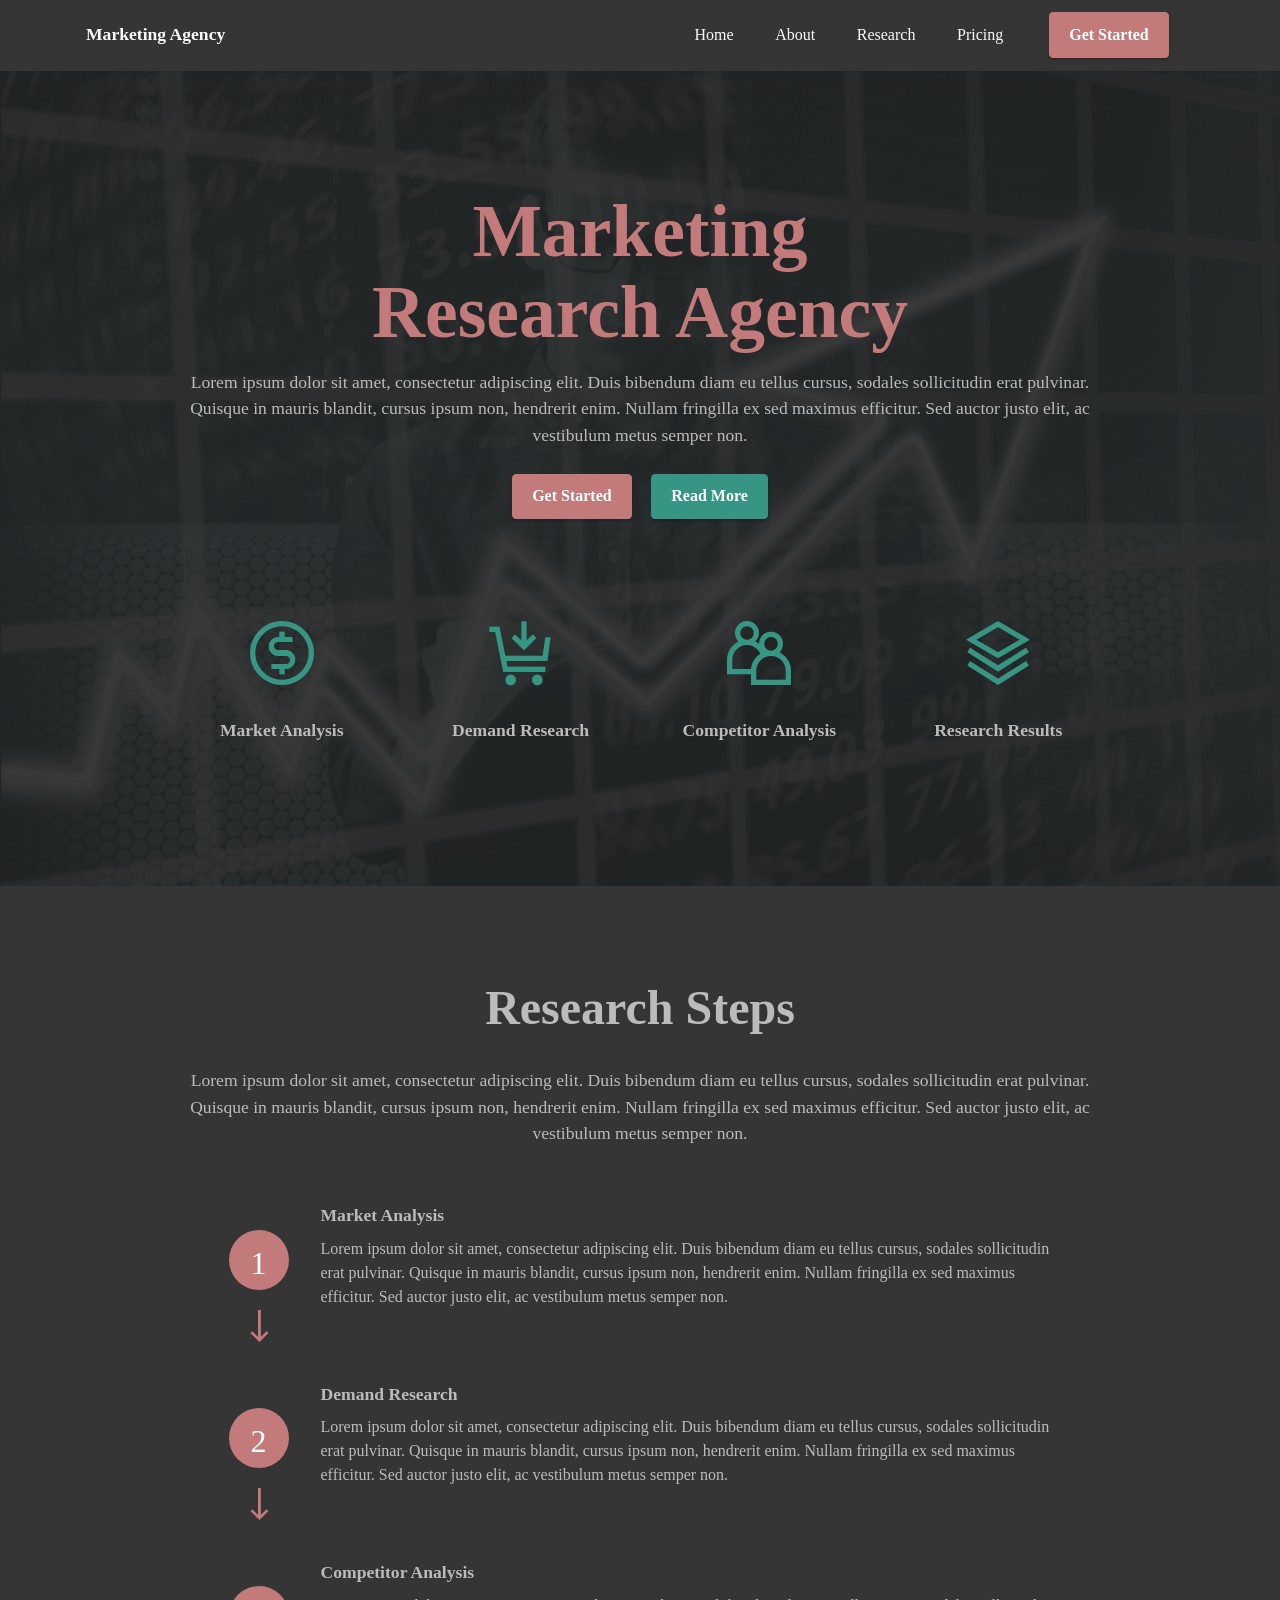
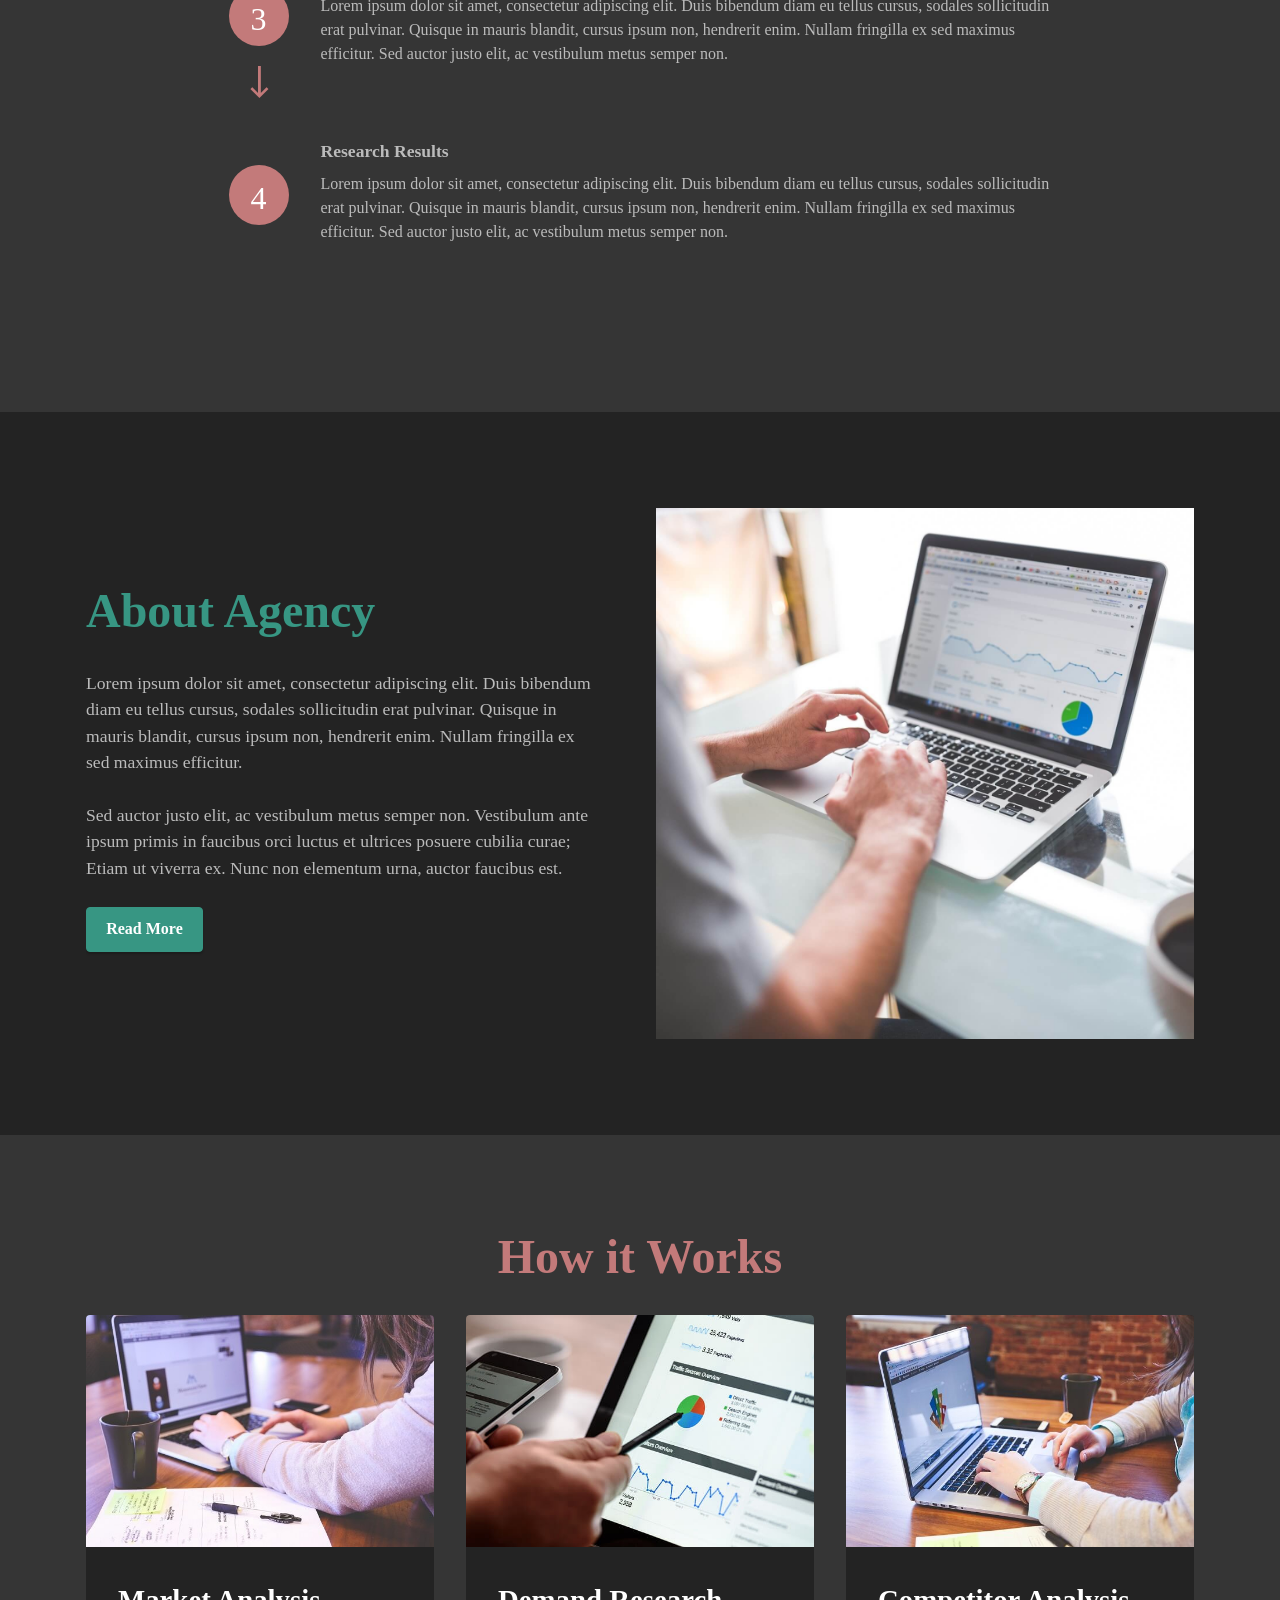
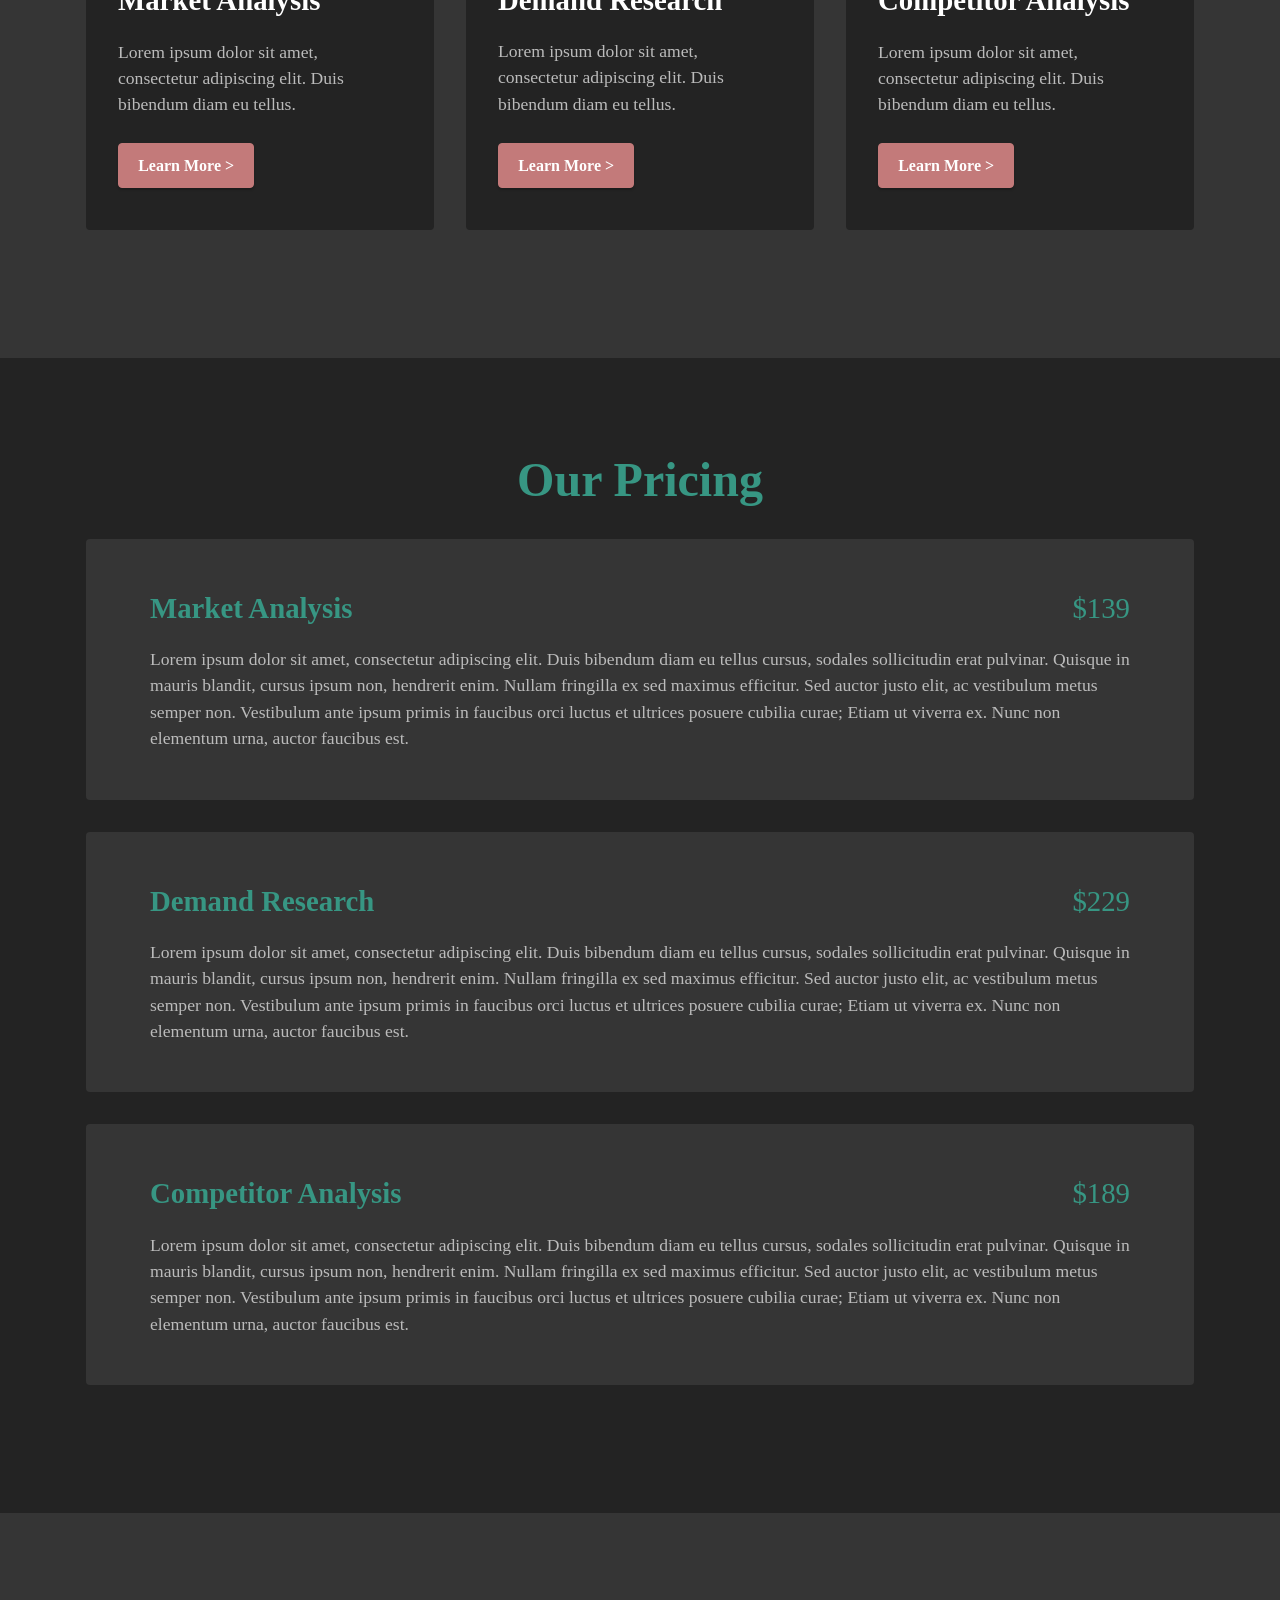
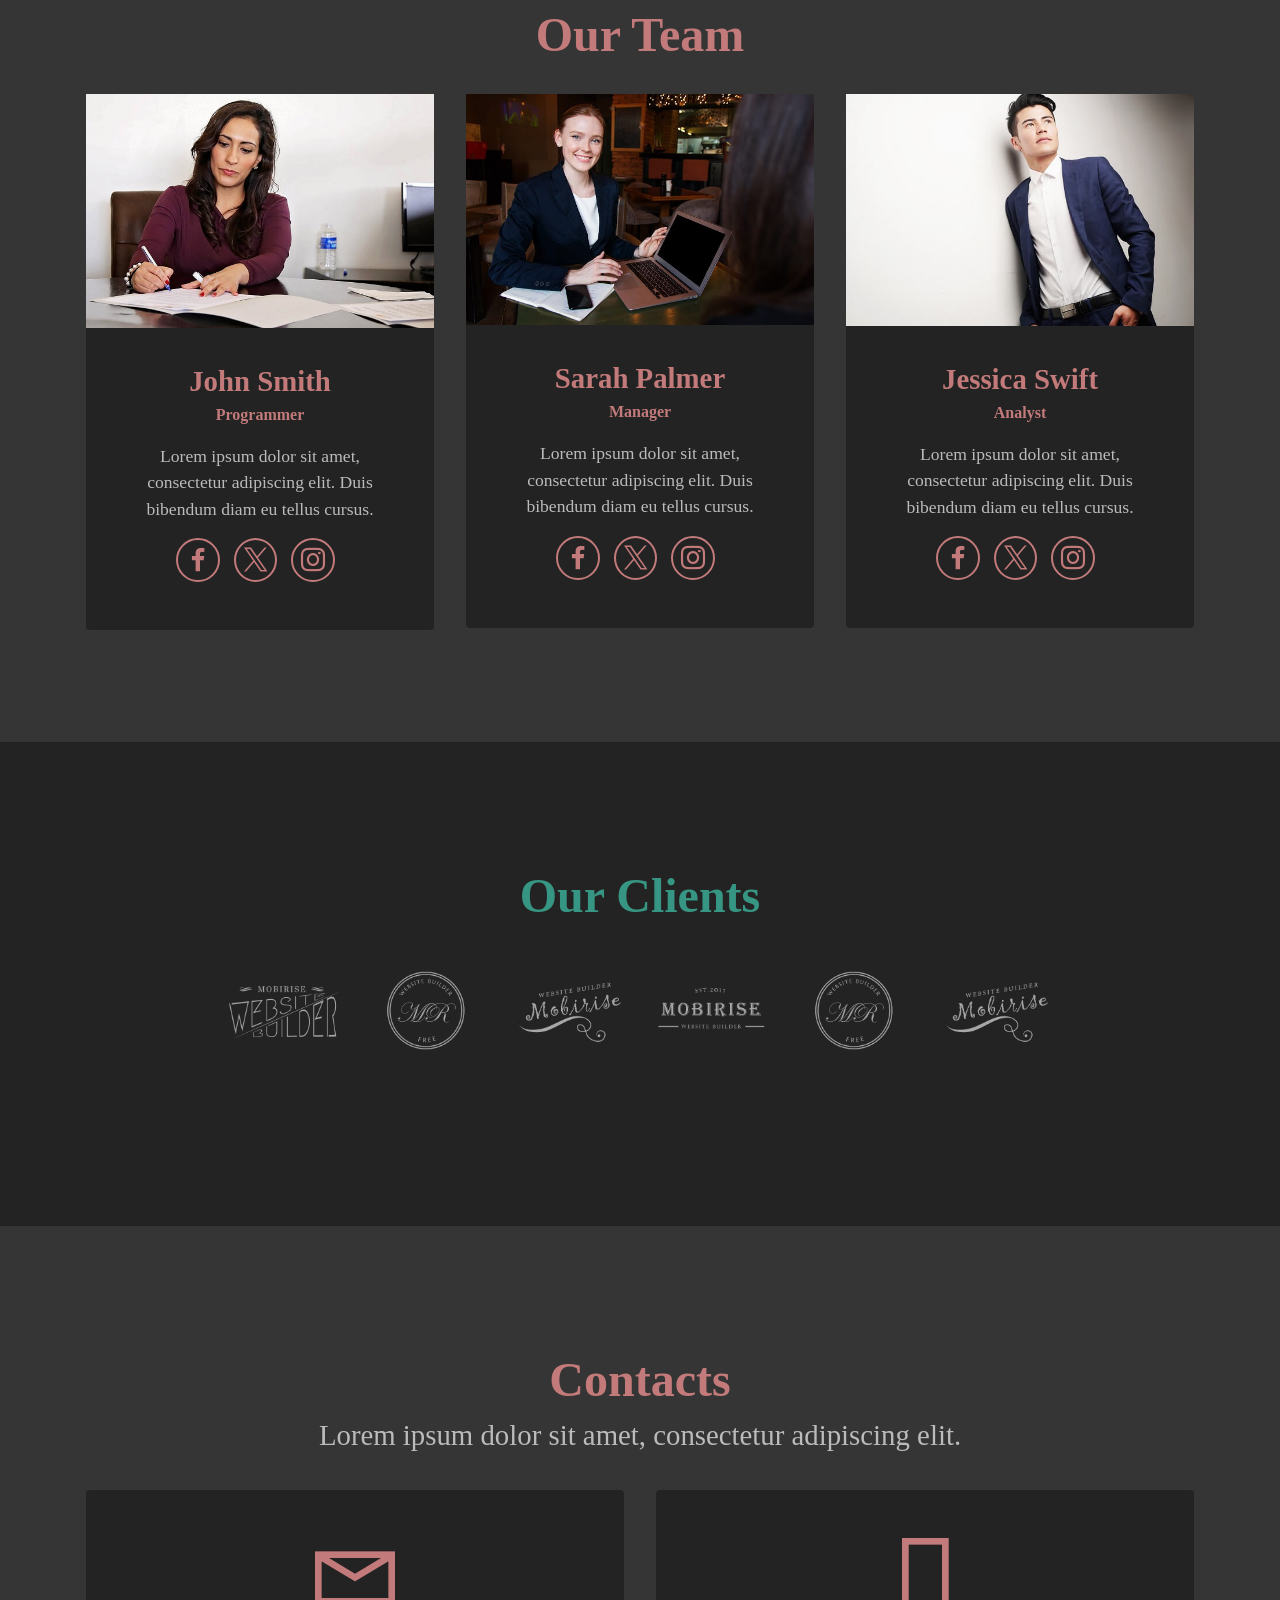
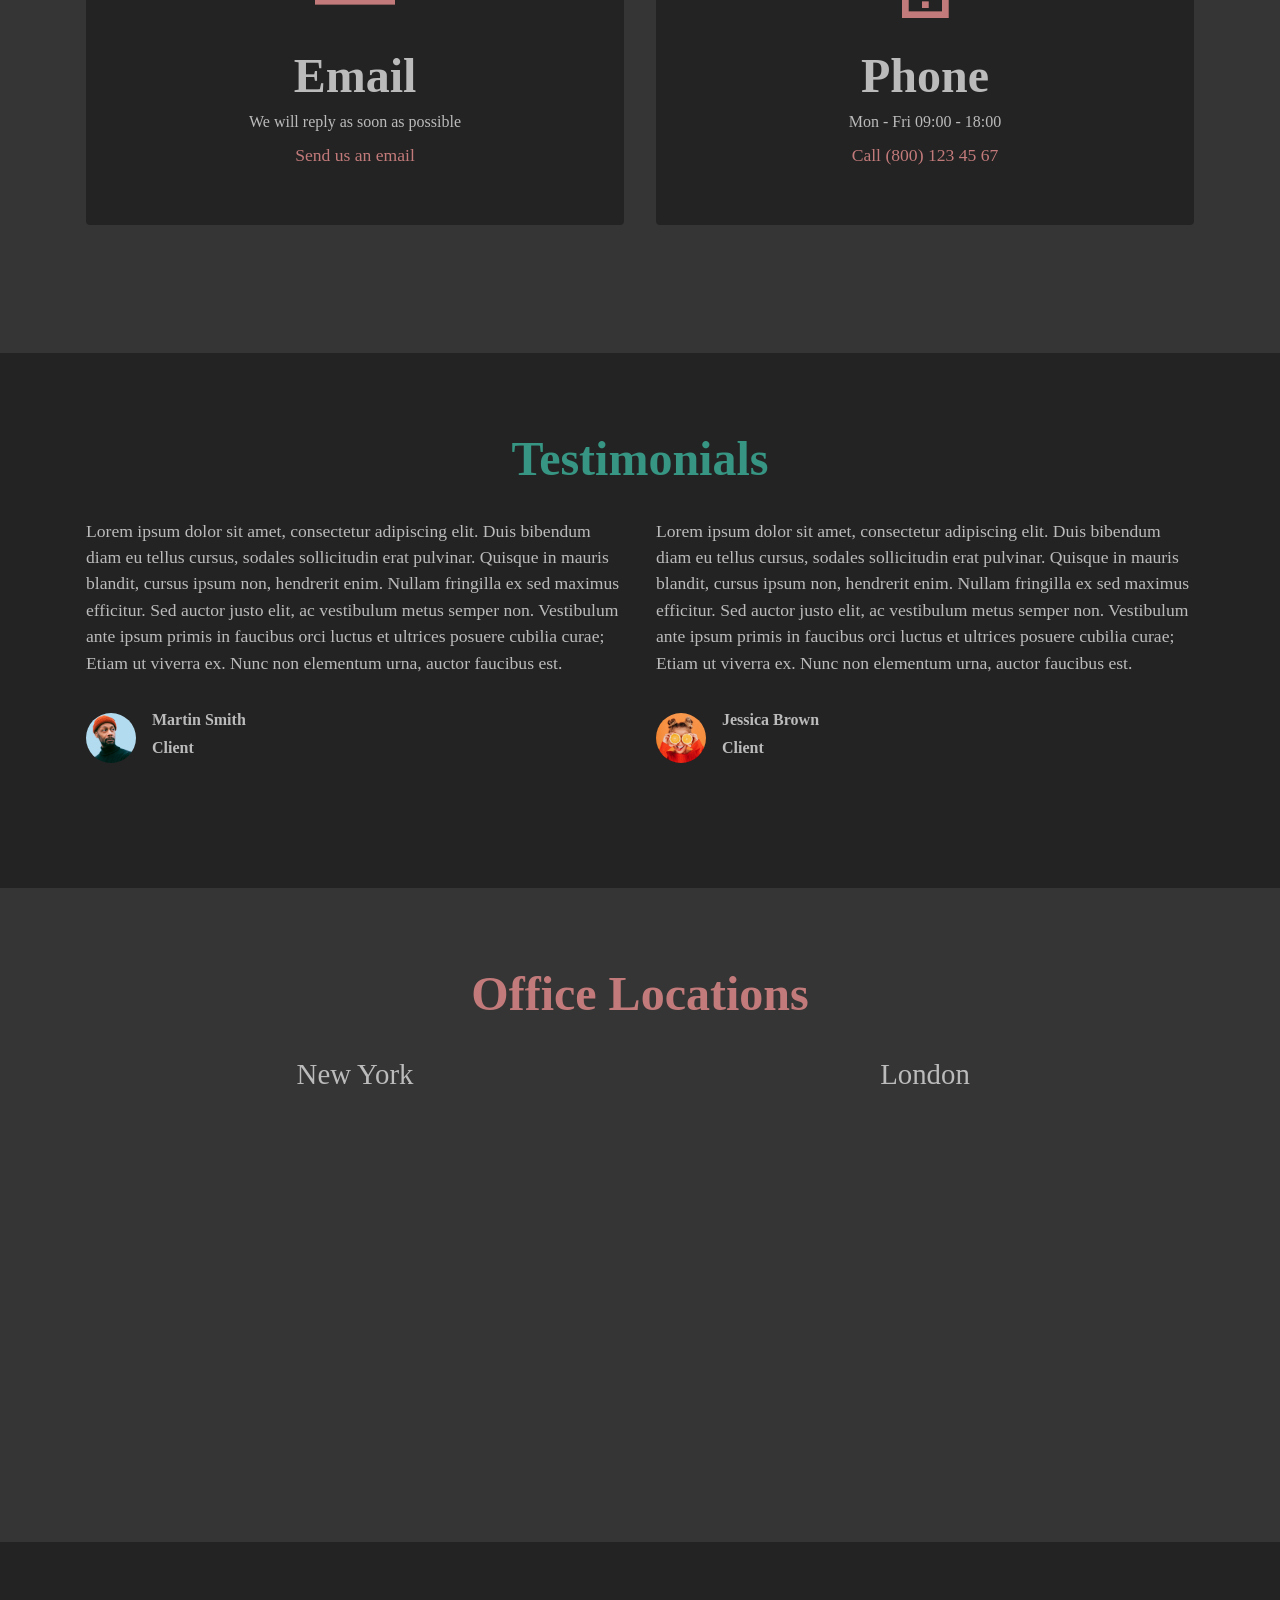
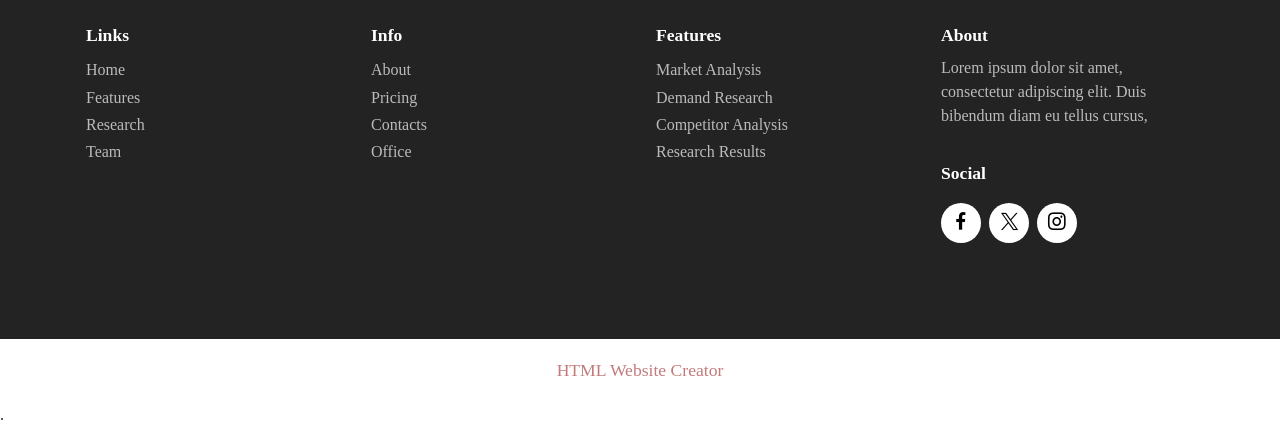
<file: index.html>
<!DOCTYPE html>
<html  >
<head>
  <!-- Site made with Mobirise Website Builder v6.1.5, https://mobirise.com -->
  <meta charset="UTF-8">
  <meta http-equiv="X-UA-Compatible" content="IE=edge">
  <meta name="generator" content="Mobirise v6.1.5, mobirise.com">
  <meta name="viewport" content="width=device-width, initial-scale=1, minimum-scale=1">
  <link rel="shortcut icon" href="assets/images/logo.png" type="image/x-icon">
  <meta name="description" content="">
  
  
  <title>Home</title>
  <link rel="stylesheet" href="assets/web/assets/mobirise-icons2/mobirise2.css">
  <link rel="stylesheet" href="assets/bootstrap/css/bootstrap.min.css">
  <link rel="stylesheet" href="assets/dropdown/css/style.css">
  <link rel="stylesheet" href="assets/socicon/css/styles.css">
  <link rel="stylesheet" href="assets/theme/css/style.css">
  <link rel="preload" as="style" href="assets/mobirise/css/mbr-additional.css?v=S2o6Fz"><link rel="stylesheet" href="assets/mobirise/css/mbr-additional.css?v=S2o6Fz" type="text/css">

  
  
  
</head>
<body>
  
  <section data-bs-version="5.1" class="menu menu1 cid-sFGzlAXw3z" once="menu" id="menu1-2">
    

    <nav class="navbar navbar-dropdown navbar-expand-lg">
        <div class="container">
            <div class="navbar-brand">
                
                <span class="navbar-caption-wrap"><a class="navbar-caption text-white display-7" href="https://mobiri.se">Marketing Agency</a></span>
            </div>
            <button class="navbar-toggler" type="button" data-toggle="collapse" data-bs-toggle="collapse" data-target="#navbarSupportedContent" data-bs-target="#navbarSupportedContent" aria-controls="navbarNavAltMarkup" aria-expanded="false" aria-label="Toggle navigation">
                <div class="hamburger">
                    <span></span>
                    <span></span>
                    <span></span>
                    <span></span>
                </div>
            </button>
            <div class="collapse navbar-collapse" id="navbarSupportedContent">
                <ul class="navbar-nav nav-dropdown" data-app-modern-menu="true"><li class="nav-item"><a class="nav-link link text-white text-primary display-4" href="#top">Home</a></li><li class="nav-item"><a class="nav-link link text-white text-primary display-4" href="index.html#features19-a">
                            About</a></li>
                    <li class="nav-item"><a class="nav-link link text-white text-primary display-4" href="index.html#features20-4">Research</a></li>
                    <li class="nav-item"><a class="nav-link link text-white text-primary display-4" href="index.html#features10-5">Pricing</a>
                    </li></ul>
                
                <div class="navbar-buttons mbr-section-btn"><a class="btn btn-primary display-4" href="https://mobiri.se">Get Started</a></div>
            </div>
        </div>
    </nav>
</section>

<section data-bs-version="5.1" class="header19 cid-sFGzrhlvIh" id="header19-3">

    

    <div class="mbr-overlay" style="opacity: 0.9; background-color: rgb(35, 35, 35);">
    </div>

    <div class="container">
        <div class="media-container">
            <div class="col-md-12 col-lg-10 m-auto align-center">
                <h1 class="mbr-section-title mbr-white mbr-fonts-style mb-3 display-1"><strong>Marketing <br>Research Agency</strong></h1>
                <p class="mbr-text mbr-white mbr-fonts-style display-7">
                    Lorem ipsum dolor sit amet, consectetur adipiscing elit. Duis bibendum diam eu tellus cursus, sodales sollicitudin erat pulvinar. Quisque in mauris blandit, cursus ipsum non, hendrerit enim. Nullam fringilla ex sed maximus efficitur. Sed auctor justo elit, ac vestibulum metus semper non.</p>
                <div class="mbr-section-btn align-center"><a class="btn btn-primary display-4" href="https://mobiri.se/">Get Started</a> <a class="btn btn-secondary display-4" href="index.html#features19-a">Read More</a></div>

                <div class="row pt-5 justify-content-center">
                    <div class="col-12 col-md-6 col-lg-3">
                        <div class="card-wrapper">
                            <div class="card-box align-center">
                                <span class="mbr-iconfont mobi-mbri-cash mobi-mbri" style="color: rgb(55, 150, 131); fill: rgb(55, 150, 131);"></span>
                                <h4 class="card-title align-center mbr-black mbr-fonts-style display-7"><strong>Market Analysis</strong></h4>
                            </div>
                        </div>
                    </div>
                    <div class="col-12 col-md-6 col-lg-3">
                        <div class="card-wrapper">
                            <div class="card-box align-center">
                                <span class="mbr-iconfont mobi-mbri-cart-add mobi-mbri" style="color: rgb(55, 150, 131); fill: rgb(55, 150, 131);"></span>
                                <h4 class="card-title align-center mbr-black mbr-fonts-style display-7"><strong>Demand Research</strong></h4>
                            </div>
                        </div>
                    </div>
                    <div class="col-12 col-md-6 col-lg-3">
                        <div class="card-wrapper">
                            <div class="card-box align-center">
                                <span class="mbr-iconfont mobi-mbri-users mobi-mbri" style="color: rgb(55, 150, 131); fill: rgb(55, 150, 131);"></span>
                                <h4 class="card-title align-center mbr-black mbr-fonts-style display-7"><strong>Competitor Analysis</strong></h4>
                            </div>
                        </div>
                    </div>
                    <div class="col-12 col-md-6 col-lg-3">
                        <div class="card-wrapper">
                            <div class="card-box align-center">
                                <span class="mbr-iconfont mobi-mbri-layers mobi-mbri" style="color: rgb(55, 150, 131); fill: rgb(55, 150, 131);"></span>
                                <h4 class="card-title align-center mbr-black mbr-fonts-style display-7"><strong>Research Results</strong></h4>
                            </div>
                        </div>
                    </div>
                </div>
            </div>
        </div>
    </div>
</section>

<section data-bs-version="5.1" class="features19 cid-sFGBbGYuTc" id="features20-4">

    
    
    <div class="container">
        <div class="row justify-content-center">
            <div class="col-md-12 col-lg-10">
                <div class="card-wrapper pb-4">
                    <div class="card-box align-center">
                        <h4 class="card-title mbr-fonts-style mb-4 display-2">
                            <strong>Research Steps</strong>
                        </h4>
                        <p class="mbr-text mbr-fonts-style mb-4 display-7">
                            Lorem ipsum dolor sit amet, consectetur adipiscing elit. Duis bibendum diam eu tellus cursus, sodales sollicitudin erat pulvinar. Quisque in mauris blandit, cursus ipsum non, hendrerit enim. Nullam fringilla ex sed maximus efficitur. Sed auctor justo elit, ac vestibulum metus semper non.</p>
                        
                    </div>
                </div>
            </div>
            <div class="col-12 col-md-9">
                <div class="item mbr-flex">
                    <div class="icon-box">
                        <span class="step-number mbr-fonts-style display-5">1</span>
                    </div>
                    <div class="text-box">
                        <h4 class="icon-title card-title mbr-black mbr-fonts-style display-7"><strong>Market Analysis</strong></h4>
                        <h5 class="icon-text mbr-black mbr-fonts-style display-4">Lorem ipsum dolor sit amet, consectetur adipiscing elit. Duis bibendum diam eu tellus cursus, sodales sollicitudin erat pulvinar. Quisque in mauris blandit, cursus ipsum non, hendrerit enim. Nullam fringilla ex sed maximus efficitur. Sed auctor justo elit, ac vestibulum metus semper non.</h5>
                    </div>
                </div>
                <div class="item mbr-flex">
                    <div class="icon-box">
                        <span class="step-number mbr-fonts-style display-5">2</span>
                    </div>
                    <div class="text-box">
                        <h4 class="icon-title card-title mbr-black mbr-fonts-style display-7"><strong>Demand Research</strong></h4>
                        <h5 class="icon-text mbr-black mbr-fonts-style display-4">Lorem ipsum dolor sit amet, consectetur adipiscing elit. Duis bibendum diam eu tellus cursus, sodales sollicitudin erat pulvinar. Quisque in mauris blandit, cursus ipsum non, hendrerit enim. Nullam fringilla ex sed maximus efficitur. Sed auctor justo elit, ac vestibulum metus semper non.</h5>
                    </div>
                </div>
                <div class="item mbr-flex">
                    <div class="icon-box">
                        <span class="step-number mbr-fonts-style display-5">3</span>
                    </div>
                    <div class="text-box">
                        <h4 class="icon-title card-title mbr-black mbr-fonts-style display-7"><strong>Competitor Analysis</strong></h4>
                        <h5 class="icon-text mbr-black mbr-fonts-style display-4">Lorem ipsum dolor sit amet, consectetur adipiscing elit. Duis bibendum diam eu tellus cursus, sodales sollicitudin erat pulvinar. Quisque in mauris blandit, cursus ipsum non, hendrerit enim. Nullam fringilla ex sed maximus efficitur. Sed auctor justo elit, ac vestibulum metus semper non.</h5>
                    </div>
                </div>
                <div class="item mbr-flex last">
                    <div class="icon-box">
                        <span class="step-number mbr-fonts-style display-5">4</span>
                    </div>
                    <div class="text-box">
                        <h4 class="icon-title card-title mbr-black mbr-fonts-style display-7"><strong>Research Results</strong></h4>
                        <h5 class="icon-text mbr-black mbr-fonts-style display-4">Lorem ipsum dolor sit amet, consectetur adipiscing elit. Duis bibendum diam eu tellus cursus, sodales sollicitudin erat pulvinar. Quisque in mauris blandit, cursus ipsum non, hendrerit enim. Nullam fringilla ex sed maximus efficitur. Sed auctor justo elit, ac vestibulum metus semper non.</h5>
                    </div>
                </div>
                
                
                
                
                
                
            </div>
        </div>
    </div>
</section>

<section data-bs-version="5.1" class="features18 cid-sFGGxz3b6J" id="features19-a">

    

    
    <div class="container">
        <div class="row justify-content-center">
            <div class="card col-12 col-lg">
                <div class="card-wrapper">
                    <h6 class="card-title mbr-fonts-style mb-4 display-2"><strong>About Agency</strong></h6>
                    <p class="mbr-text mbr-fonts-style display-7">
                        Lorem ipsum dolor sit amet, consectetur adipiscing elit. Duis bibendum diam eu tellus cursus, sodales sollicitudin erat pulvinar. Quisque in mauris blandit, cursus ipsum non, hendrerit enim. Nullam fringilla ex sed maximus efficitur. <br><br>Sed auctor justo elit, ac vestibulum metus semper non. Vestibulum ante ipsum primis in faucibus orci luctus et ultrices posuere cubilia curae; Etiam ut viverra ex. Nunc non elementum urna, auctor faucibus est.</p>
                    <div class="mbr-section-btn"><a class="btn btn-secondary display-4" href="https://mobiri.se">Read More</a></div>
                </div>
            </div>
            <div class="col-12 col-lg-6">
                <div class="image-wrapper">
                    <img src="assets/images/mbr.jpeg" alt="Mobirise Website Builder">
                </div>
            </div>
        </div>
    </div>
</section>

<section data-bs-version="5.1" class="features3 cid-sFGGDvi61Z" id="features3-b">
    
    
    <div class="container">
        <div class="mbr-section-head">
            <h4 class="mbr-section-title mbr-fonts-style align-center mb-0 display-2">
                <strong>How it Works</strong></h4>
            
        </div>
        <div class="row mt-4">
            <div class="item features-image col-12 col-md-6 col-lg-4">
                <div class="item-wrapper">
                    <div class="item-img">
                        <img src="assets/images/mbr-5.jpg" alt="Mobirise Website Builder">
                    </div>
                    <div class="item-content">
                        <h5 class="item-title mbr-fonts-style display-5"><strong>Market Analysis</strong></h5>
                        
                        <p class="mbr-text mbr-fonts-style mt-3 display-7">Lorem ipsum dolor sit amet, consectetur adipiscing elit. Duis bibendum diam eu tellus.</p>
                    </div>
                    <div class="mbr-section-btn item-footer mt-2"><a href="" class="btn btn-primary item-btn display-4" target="_blank">Learn More
                            &gt;</a></div>
                </div>
            </div>
            <div class="item features-image col-12 col-md-6 col-lg-4">
                <div class="item-wrapper">
                    <div class="item-img">
                        <img src="assets/images/mbr-2.jpg" alt="Mobirise Website Builder">
                    </div>
                    <div class="item-content">
                        <h5 class="item-title mbr-fonts-style display-5"><strong>Demand Research</strong></h5>
                        
                        <p class="mbr-text mbr-fonts-style mt-3 display-7">Lorem ipsum dolor sit amet, consectetur adipiscing elit. Duis bibendum diam eu tellus.</p>
                    </div>
                    <div class="mbr-section-btn item-footer mt-2"><a href="" class="btn btn-primary item-btn display-4" target="_blank">Learn More
                            &gt;</a></div>
                </div>
            </div>
            <div class="item features-image col-12 col-md-6 col-lg-4">
                <div class="item-wrapper">
                    <div class="item-img">
                        <img src="assets/images/mbr-1.jpg" alt="Mobirise Website Builder">
                    </div>
                    <div class="item-content">
                        <h5 class="item-title mbr-fonts-style display-5"><strong>Competitor Analysis</strong></h5>
                        
                        <p class="mbr-text mbr-fonts-style mt-3 display-7">Lorem ipsum dolor sit amet, consectetur adipiscing elit. Duis bibendum diam eu tellus.<br></p>
                    </div>
                    <div class="mbr-section-btn item-footer mt-2"><a href="" class="btn btn-primary item-btn display-4" target="_blank">Learn More
                            &gt;</a></div>
                </div>
            </div>
        </div>
    </div>
</section>

<section data-bs-version="5.1" class="features9 cid-sFGBGm1Q33" id="features10-5">
    <!---->
    
    
    <div class="container">
        <div class="mbr-section-head">
            <h3 class="mbr-section-title mbr-fonts-style mb-0 display-2">
                <strong>Our Pricing</strong></h3>
            
        </div>
        <div class="row mt-4">
            <div class="card col-12">
                <div class="card-wrapper">
                    <div class="top-line row">
                        <div class="col">
                            <h4 class="card-title mbr-fonts-style display-5"><strong>Market Analysis</strong></h4>
                        </div>
                        <div class="col-auto">
                            <p class="price mbr-fonts-style display-5">
                                $139</p>
                        </div>
                    </div>
                    <div class="bottom-line">
                        <p class="mbr-text mbr-fonts-style display-7">
                            Lorem ipsum dolor sit amet, consectetur adipiscing elit. Duis bibendum diam eu tellus cursus, sodales sollicitudin erat pulvinar. Quisque in mauris blandit, cursus ipsum non, hendrerit enim. Nullam fringilla ex sed maximus efficitur. Sed auctor justo elit, ac vestibulum metus semper non. Vestibulum ante ipsum primis in faucibus orci luctus et ultrices posuere cubilia curae; Etiam ut viverra ex. Nunc non elementum urna, auctor faucibus est.
                        </p>
                    </div>
                </div>
            </div>
            <div class="card col-12">
                <div class="card-wrapper">
                    <div class="top-line row">
                        <div class="col">
                            <h4 class="card-title mbr-fonts-style display-5"><strong>Demand Research</strong></h4>
                        </div>
                        <div class="col-auto">
                            <p class="price mbr-fonts-style display-5">
                                $229</p>
                        </div>
                    </div>
                    <div class="bottom-line">
                        <p class="mbr-text mbr-fonts-style display-7">
                            Lorem ipsum dolor sit amet, consectetur adipiscing elit. Duis bibendum diam eu tellus cursus, sodales sollicitudin erat pulvinar. Quisque in mauris blandit, cursus ipsum non, hendrerit enim. Nullam fringilla ex sed maximus efficitur. Sed auctor justo elit, ac vestibulum metus semper non. Vestibulum ante ipsum primis in faucibus orci luctus et ultrices posuere cubilia curae; Etiam ut viverra ex. Nunc non elementum urna, auctor faucibus est.
                        </p>
                    </div>
                </div>
            </div>
            <div class="card col-12">
                <div class="card-wrapper">
                    <div class="top-line row">
                        <div class="col">
                            <h4 class="card-title mbr-fonts-style display-5"><strong>Competitor Analysis</strong></h4>
                        </div>
                        <div class="col-auto">
                            <p class="price mbr-fonts-style display-5">
                                $189</p>
                        </div>
                    </div>
                    <div class="bottom-line">
                        <p class="mbr-text mbr-fonts-style display-7">Lorem ipsum dolor sit amet, consectetur adipiscing elit. Duis bibendum diam eu tellus cursus, sodales sollicitudin erat pulvinar. Quisque in mauris blandit, cursus ipsum non, hendrerit enim. Nullam fringilla ex sed maximus efficitur. Sed auctor justo elit, ac vestibulum metus semper non. Vestibulum ante ipsum primis in faucibus orci luctus et ultrices posuere cubilia curae; Etiam ut viverra ex. Nunc non elementum urna, auctor faucibus est.
                        </p>
                    </div>
                </div>
            </div>
            
            
            
            
            
            
            
            
            
        </div>
    </div>
</section>

<section data-bs-version="5.1" class="team1 cid-sFGGp6mJeM" id="team1-9">
    

    
    <div class="container">
        <div class="row justify-content-center">
            <div class="col-12">
                <h3 class="mbr-section-title mbr-fonts-style align-center mb-4 display-2">
                    <strong>Our Team</strong>
                </h3>
                
            </div>
            <div class="col-sm-6 col-lg-4">
                <div class="card-wrap">
                    <div class="image-wrap">
                        <img src="assets/images/mbr-6.jpg" alt="Mobirise Website Builder">
                    </div>
                    <div class="content-wrap">
                        <h5 class="mbr-section-title card-title mbr-fonts-style align-center m-0 display-5">
                            <strong>John Smith</strong>
                        </h5>
                        <h6 class="mbr-role mbr-fonts-style align-center mb-3 display-4">
                            <strong>Programmer</strong>
                        </h6>
                        <p class="card-text mbr-fonts-style align-center display-7">
                            Lorem ipsum dolor sit amet, consectetur adipiscing elit. Duis bibendum diam eu tellus cursus.</p>
                        <div class="social-row display-7">
                            <div class="soc-item">
                                <a href="https://www.facebook.com/Mobirise/" target="_blank">
                                    <span class="mbr-iconfont socicon socicon-facebook"></span>
                                </a>
                            </div>
                            <div class="soc-item">
                                <a href="https://twitter.com/mobirise" target="_blank">
                                    <span class="mbr-iconfont socicon socicon-twitter"></span>
                                </a>
                            </div>
                            <div class="soc-item">
                                <a href="https://instagram.com/mobirise" target="_blank">
                                    <span class="mbr-iconfont socicon socicon-instagram"></span>
                                </a>
                            </div>
                            
                            
                        </div>
                        
                    </div>
                </div>
            </div>

            <div class="col-sm-6 col-lg-4">
                <div class="card-wrap">
                    <div class="image-wrap">
                        <img src="assets/images/mbr-7.jpg" alt="Mobirise Website Builder">
                    </div>
                    <div class="content-wrap">
                        <h5 class="mbr-section-title card-title mbr-fonts-style align-center m-0 display-5">
                            <strong>Sarah Palmer</strong>
                        </h5>
                        <h6 class="mbr-role mbr-fonts-style align-center mb-3 display-4">
                            <strong>Manager</strong>
                        </h6>
                        <p class="card-text mbr-fonts-style align-center display-7">
                            Lorem ipsum dolor sit amet, consectetur adipiscing elit. Duis bibendum diam eu tellus cursus.
                        </p>
                        <div class="social-row display-7">
                            <div class="soc-item">
                                <a href="https://www.facebook.com/Mobirise/" target="_blank">
                                    <span class="mbr-iconfont socicon socicon-facebook"></span>
                                </a>
                            </div>
                            <div class="soc-item">
                                <a href="https://twitter.com/mobirise" target="_blank">
                                    <span class="mbr-iconfont socicon socicon-twitter"></span>
                                </a>
                            </div>
                            <div class="soc-item">
                                <a href="https://instagram.com/mobirise" target="_blank">
                                    <span class="mbr-iconfont socicon socicon-instagram"></span>
                                </a>
                            </div>
                            
                            
                        </div>
                        
                    </div>
                </div>
            </div>

            <div class="col-sm-6 col-lg-4">
                <div class="card-wrap">
                    <div class="image-wrap">
                        <img src="assets/images/mbr-8.jpg" alt="Mobirise Website Builder">
                    </div>
                    <div class="content-wrap">
                        <h5 class="mbr-section-title card-title mbr-fonts-style align-center m-0 display-5">
                            <strong>Jessica Swift</strong>
                        </h5>
                        <h6 class="mbr-role mbr-fonts-style align-center mb-3 display-4">
                            <strong>Analyst</strong>
                        </h6>
                        <p class="card-text mbr-fonts-style align-center display-7">
                            Lorem ipsum dolor sit amet, consectetur adipiscing elit. Duis bibendum diam eu tellus cursus.
                        </p>
                        <div class="social-row display-7">
                            <div class="soc-item">
                                <a href="https://www.facebook.com/Mobirise/" target="_blank">
                                    <span class="mbr-iconfont socicon socicon-facebook"></span>
                                </a>
                            </div>
                            <div class="soc-item">
                                <a href="https://twitter.com/mobirise" target="_blank">
                                    <span class="mbr-iconfont socicon socicon-twitter"></span>
                                </a>
                            </div>
                            <div class="soc-item">
                                <a href="https://instagram.com/mobirise" target="_blank">
                                    <span class="mbr-iconfont socicon socicon-instagram"></span>
                                </a>
                            </div>
                            
                            
                        </div>
                        
                    </div>
                </div>
            </div>

            
        </div>
    </div>
</section>

<section data-bs-version="5.1" class="clients1 cid-sFGFZiVtyo" id="clients1-8">
    
    <div class="images-container container">
        <div class="mbr-section-head">
            <h3 class="mbr-section-title mbr-fonts-style align-center mb-0 display-2">
                <strong>Our Clients</strong>
            </h3>
            
            
        </div>
        <div class="row justify-content-center mt-4">
            <div class="col-md-3 card">
                <img src="assets/images/1.png" alt="Mobirise Website Builder">
            </div>
            <div class="col-md-3 card">
                <img src="assets/images/2.png">
            </div>
            <div class="col-md-3 card">
                <img src="assets/images/3.png">
            </div>
            <div class="col-md-3 card">
                <img src="assets/images/4.png" alt="Mobirise Website Builder">
            </div>
            <div class="col-md-3 card">
                <img src="assets/images/2.png" alt="Mobirise Website Builder">
            </div>
            <div class="col-md-3 card">
                <img src="assets/images/3.png" alt="Mobirise Website Builder">
            </div>
            
            
        </div>
    </div>
</section>

<section data-bs-version="5.1" class="contacts1 cid-sFGJrLtt3K" id="contacts1-c">

    

    
    <div class="container">
        <div class="mbr-section-head">
            <h3 class="mbr-section-title mbr-fonts-style align-center mb-0 display-2">
                <strong>Contacts</strong>
            </h3>
            <h4 class="mbr-section-subtitle mbr-fonts-style align-center mb-0 mt-2 display-5">Lorem ipsum dolor sit amet, consectetur adipiscing elit.</h4>
        </div>
        <div class="row justify-content-center mt-4">
            <div class="card col-12 col-lg-6">
                <div class="card-wrapper">
                    <div class="card-box align-center">
                        <div class="image-wrapper">
                            <span class="mbr-iconfont mobi-mbri-letter mobi-mbri"></span>
                        </div>
                        <h4 class="card-title mbr-fonts-style mb-2 display-2">
                            <strong>Email</strong>
                        </h4>
                        <p class="mbr-text mbr-fonts-style mb-2 display-4">
                            We will reply as soon as possible</p>
                        <h5 class="link mbr-fonts-style display-7"><a href="mailto:info@site.com" class="text-primary">Send us an
                                email</a>
                        </h5>
                    </div>
                </div>
            </div>
            <div class="card col-12 col-lg-6">
                <div class="card-wrapper">
                    <div class="card-box align-center">
                        <div class="image-wrapper">
                            <span class="mbr-iconfont mobi-mbri-mobile-2 mobi-mbri"></span>
                        </div>
                        <h4 class="card-title mbr-fonts-style align-center mb-2 display-2">
                            <strong>Phone</strong>
                        </h4>
                        <p class="mbr-text mbr-fonts-style mb-2 display-4">
                            Mon - Fri 09:00 - 18:00</p>
                        <h5 class="link mbr-black mbr-fonts-style display-7">
                            <a href="tel:+12345678910" class="text-primary">Call (800) 123 45 67</a>
                        </h5>
                    </div>
                </div>
            </div>
        </div>
    </div>
</section>

<section data-bs-version="5.1" class="testimonials2 cid-sFGJsyrALx" id="testimonials2-d">
    
    
    <div class="container">
        <h3 class="mbr-section-title mbr-fonts-style align-center mb-4 display-2">
            <strong>Testimonials</strong>
        </h3>
        <div class="row justify-content-center">
            <div class="card col-12 col-md-6">
                <p class="mbr-text mbr-fonts-style mb-4 display-7">Lorem ipsum dolor sit amet, consectetur adipiscing elit. Duis bibendum diam eu tellus cursus, sodales sollicitudin erat pulvinar. Quisque in mauris blandit, cursus ipsum non, hendrerit enim. Nullam fringilla ex sed maximus efficitur. Sed auctor justo elit, ac vestibulum metus semper non. Vestibulum ante ipsum primis in faucibus orci luctus et ultrices posuere cubilia curae; Etiam ut viverra ex. Nunc non elementum urna, auctor faucibus est.</p>
                <div class="d-flex mb-md-0 mb-4">
                    <div class="image-wrapper">
                        <img src="assets/images/team1.jpg" alt="Mobirise Website Builder">
                    </div>
                    <div class="text-wrapper">
                        <p class="name mbr-fonts-style mb-1 display-4">
                            <strong>Martin Smith</strong>
                        </p>
                        <p class="position mbr-fonts-style display-4">
                            <strong>Client</strong>
                        </p>
                    </div>
                </div>
            </div>
            <div class="card col-12 col-md-6">
                <p class="mbr-text mbr-fonts-style mb-4 display-7">Lorem ipsum dolor sit amet, consectetur adipiscing elit. Duis bibendum diam eu tellus cursus, sodales sollicitudin erat pulvinar. Quisque in mauris blandit, cursus ipsum non, hendrerit enim. Nullam fringilla ex sed maximus efficitur. Sed auctor justo elit, ac vestibulum metus semper non. Vestibulum ante ipsum primis in faucibus orci luctus et ultrices posuere cubilia curae; Etiam ut viverra ex. Nunc non elementum urna, auctor faucibus est.</p>
                <div class="d-flex mb-md-0 mb-4">
                    <div class="image-wrapper">
                        <img src="assets/images/team2.jpg" alt="Mobirise Website Builder">
                    </div>
                    <div class="text-wrapper">
                        <p class="name mbr-fonts-style mb-1 display-4">
                            <strong>Jessica Brown</strong>
                        </p>
                        <p class="position mbr-fonts-style display-4">
                            <strong>Client</strong>
                        </p>
                    </div>
                </div>
            </div>
        </div>
    </div>
</section>

<section data-bs-version="5.1" class="map3 cid-sFGDeCn4OW" id="map3-6">
    
    
    
    

    <div class="container">
        <div class="row">
            <div class="col-12">
                <h3 class="mbr-section-title mb-4 align-center mbr-fonts-style display-2"><strong>Office Locations</strong></h3>
            </div>
            <div class="col-12 col-lg-6">
                <h4 class="mbr-section-subtitle mb-3 align-center mbr-fonts-style display-5">New York</h4>
                <div class="google-map"></div>
            </div>
            <div class="col-12 col-lg-6">
                <h4 class="mbr-section-subtitle mb-3 mt-5 mt-lg-0 align-center mbr-fonts-style display-5">London</h4>
                <div class="google-map"></div>
            </div>
        </div>
    </div>
</section>

<section data-bs-version="5.1" class="footer1 cid-sFGDg6hy8z" once="footers" id="footer1-7">

    
    
    <div class="container">
        <div class="row mbr-white">
            <div class="col-12 col-md-6 col-lg-3">
                <h5 class="mbr-section-subtitle mbr-fonts-style mb-2 display-7">
                    <strong>Links</strong></h5>
                <ul class="list mbr-fonts-style display-4">
                    <li class="mbr-text item-wrap">Home</li><li class="mbr-text item-wrap">Features</li><li class="mbr-text item-wrap">Research</li><li class="mbr-text item-wrap">Team</li>
                </ul>
            </div>
            <div class="col-12 col-md-6 col-lg-3">
                <h5 class="mbr-section-subtitle mbr-fonts-style mb-2 display-7">
                    <strong>Info</strong></h5>
                <ul class="list mbr-fonts-style display-4">

                    <li class="mbr-text item-wrap">About</li><li class="mbr-text item-wrap">Pricing</li><li class="mbr-text item-wrap">Contacts</li><li class="mbr-text item-wrap">Office</li>
                </ul>
            </div>
            <div class="col-12 col-md-6 col-lg-3">
                <h5 class="mbr-section-subtitle mbr-fonts-style mb-2 display-7">
                    <strong>Features</strong></h5>
                <ul class="list mbr-fonts-style display-4">
                    <li class="mbr-text item-wrap">Market Analysis
</li><li class="mbr-text item-wrap">Demand Research
</li><li class="mbr-text item-wrap">Competitor Analysis
</li><li class="mbr-text item-wrap">Research Results
</li><li class="mbr-text item-wrap"><br></li>
                </ul>
            </div>
            <div class="col-12 col-md-6 col-lg-3">
                <h5 class="mbr-section-subtitle mbr-fonts-style mb-2 display-7">
                    <strong>About</strong>
                </h5>
                <p class="mbr-text mbr-fonts-style mb-4 display-4">
                    Lorem ipsum dolor sit amet, consectetur adipiscing elit. Duis bibendum diam eu tellus cursus,</p>
                <h5 class="mbr-section-subtitle mbr-fonts-style mb-3 display-7">
                    <strong>Social</strong>
                </h5>
                <div class="social-row display-7">
                    <div class="soc-item">
                        <a href="https://twitter.com/mobirise" target="_blank">
                            <span class="mbr-iconfont socicon socicon-facebook"></span>
                        </a>
                    </div>
                    <div class="soc-item">
                        <a href="https://twitter.com/mobirise" target="_blank">
                            <span class="mbr-iconfont socicon socicon-twitter"></span>
                        </a>
                    </div>
                    <div class="soc-item">
                        <a href="https://twitter.com/mobirise" target="_blank">
                            <span class="mbr-iconfont socicon socicon-instagram"></span>
                        </a>
                    </div>
                    
                </div>
            </div>
            
        </div>
    </div>
</section><section class="display-7" style="padding: 0;align-items: center;justify-content: center;flex-wrap: wrap;    align-content: center;display: flex;position: relative;height: 4rem;"><a href="https://mobiri.se/" style="flex: 1 1;height: 4rem;position: absolute;width: 100%;z-index: 1;"><img alt="" style="height: 4rem;" src="[data-uri]"></a><p style="margin: 0;text-align: center;" class="display-7">&#8204;</p><a style="z-index:1" href="https://mobirise.com/html-builder.html">HTML Website Creator</a></section><script src="assets/bootstrap/js/bootstrap.bundle.min.js"></script>  <script src="assets/smoothscroll/smooth-scroll.js"></script>  <script src="assets/ytplayer/index.js"></script>  <script src="assets/dropdown/js/navbar-dropdown.js"></script>  <script src="assets/vimeoplayer/player.js"></script>  <script src="assets/theme/js/script.js"></script>  
  
  
</body>
</html>
.
</file>
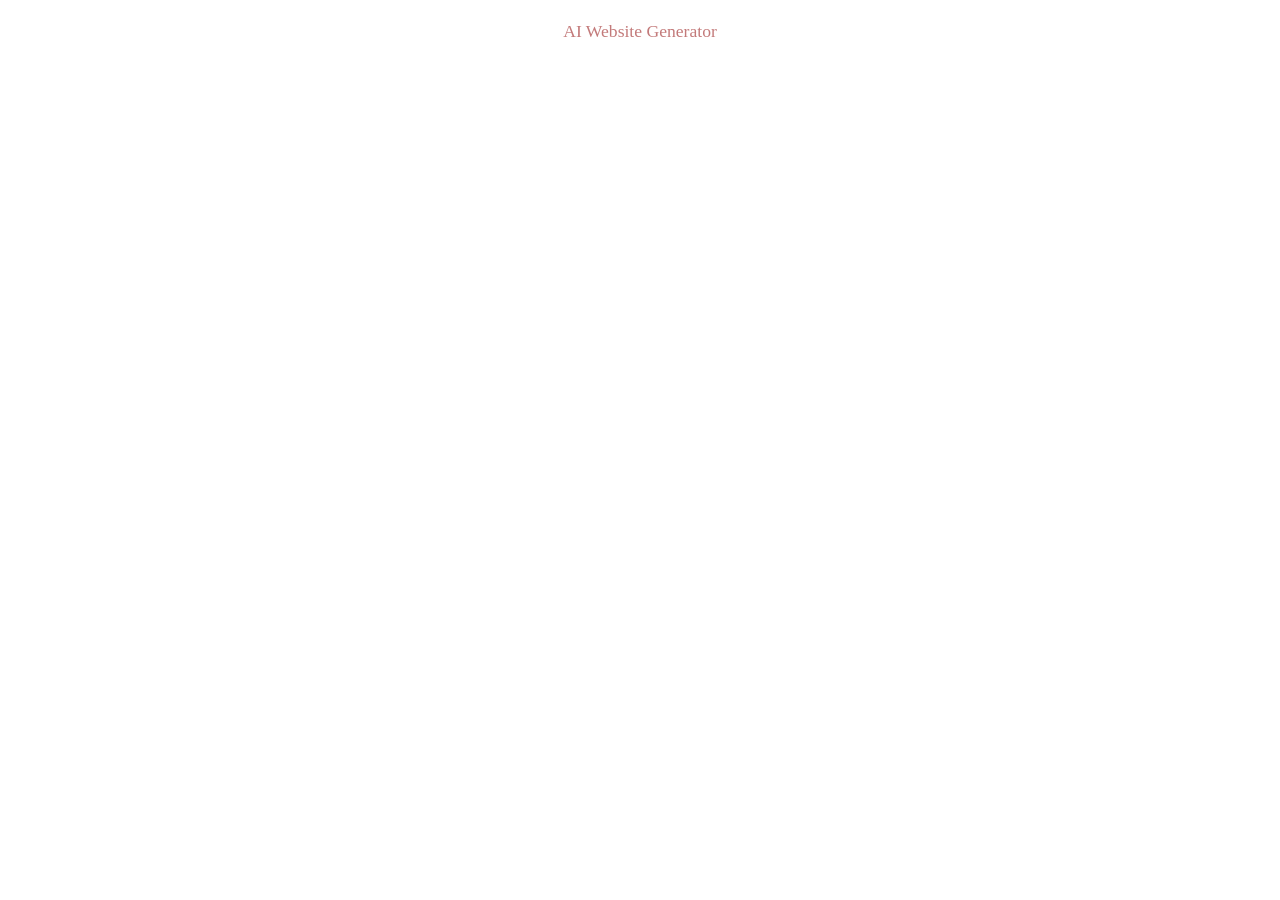
<file: page1.html>
<!DOCTYPE html>
<html  >
<head>
  <!-- Site made with Mobirise Website Builder v6.1.5, https://mobirise.com -->
  <meta charset="UTF-8">
  <meta http-equiv="X-UA-Compatible" content="IE=edge">
  <meta name="generator" content="Mobirise v6.1.5, mobirise.com">
  <meta name="viewport" content="width=device-width, initial-scale=1, minimum-scale=1">
  <link rel="shortcut icon" href="assets/images/logo.png" type="image/x-icon">
  <meta name="description" content="">
  
  
  <title>Page 1</title>
  <link rel="stylesheet" href="assets/bootstrap/css/bootstrap.min.css">
  <link rel="stylesheet" href="assets/theme/css/style.css">
  <link rel="preload" as="style" href="assets/mobirise/css/mbr-additional.css?v=wjlmam"><link rel="stylesheet" href="assets/mobirise/css/mbr-additional.css?v=wjlmam" type="text/css">

  
  
  
</head>
<body>
  
  <section class="display-7" style="padding: 0;align-items: center;justify-content: center;flex-wrap: wrap;    align-content: center;display: flex;position: relative;height: 4rem;"><a href="https://mobiri.se/" style="flex: 1 1;height: 4rem;position: absolute;width: 100%;z-index: 1;"><img alt="" style="height: 4rem;" src="[data-uri]"></a><p style="margin: 0;text-align: center;" class="display-7">&#8204;</p><a style="z-index:1" href="https://mobirise.com/builder/ai-website-generator.html">AI Website Generator</a></section><script src="assets/bootstrap/js/bootstrap.bundle.min.js"></script>  <script src="assets/smoothscroll/smooth-scroll.js"></script>  <script src="assets/ytplayer/index.js"></script>  <script src="assets/theme/js/script.js"></script>  
  
  
</body>
</html>
</file>
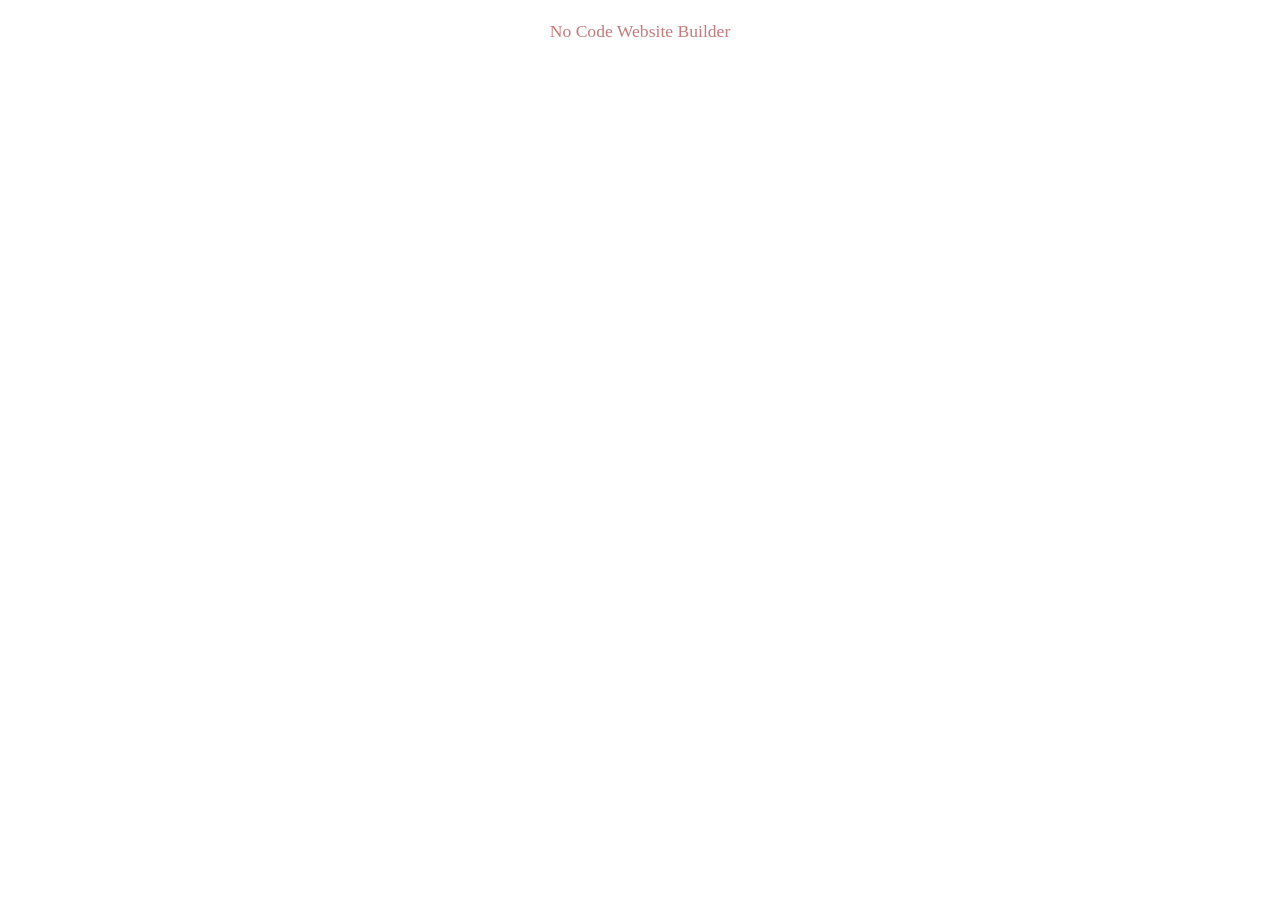
<file: page2.html>
<!DOCTYPE html>
<html  >
<head>
  <!-- Site made with Mobirise Website Builder v6.1.5, https://mobirise.com -->
  <meta charset="UTF-8">
  <meta http-equiv="X-UA-Compatible" content="IE=edge">
  <meta name="generator" content="Mobirise v6.1.5, mobirise.com">
  <meta name="viewport" content="width=device-width, initial-scale=1, minimum-scale=1">
  <link rel="shortcut icon" href="assets/images/logo.png" type="image/x-icon">
  <meta name="description" content="">
  
  
  <title>Page 2</title>
  <link rel="stylesheet" href="assets/bootstrap/css/bootstrap.min.css">
  <link rel="stylesheet" href="assets/theme/css/style.css">
  <link rel="preload" as="style" href="assets/mobirise/css/mbr-additional.css?v=psgCLF"><link rel="stylesheet" href="assets/mobirise/css/mbr-additional.css?v=psgCLF" type="text/css">

  
  
  
</head>
<body>
  
  <section class="display-7" style="padding: 0;align-items: center;justify-content: center;flex-wrap: wrap;    align-content: center;display: flex;position: relative;height: 4rem;"><a href="https://mobiri.se/" style="flex: 1 1;height: 4rem;position: absolute;width: 100%;z-index: 1;"><img alt="" style="height: 4rem;" src="[data-uri]"></a><p style="margin: 0;text-align: center;" class="display-7">&#8204;</p><a style="z-index:1" href="https://mobirise.com/builder/no-code-website-builder.html">No Code Website Builder</a></section><script src="assets/bootstrap/js/bootstrap.bundle.min.js"></script>  <script src="assets/smoothscroll/smooth-scroll.js"></script>  <script src="assets/ytplayer/index.js"></script>  <script src="assets/theme/js/script.js"></script>  
  
  
</body>
</html>
</file>
<file: assets/web/assets/mobirise-icons2/mobirise2.css>
@font-face {
  font-family: 'Moririse2';
  font-display: swap;
  src:  url('mobirise2.eot?f2bix4');
  src:  url('mobirise2.eot?f2bix4#iefix') format('embedded-opentype'),
    url('mobirise2.woff2?f2bix4') format('woff2'),
    url('mobirise2.woff?f2bix4') format('woff'),
    url('mobirise2.ttf?f2bix4') format('truetype'),
    url('mobirise2.svg?f2bix4#mobirise2') format('svg');
  font-weight: normal;
  font-style: normal;
}

[class^="mobi-"], [class*=" mobi-"] {
  /* use !important to prevent issues with browser extensions that change fonts */
  font-family: 'Moririse2' !important;
  speak: none;
  font-style: normal;
  font-weight: normal;
  font-variant: normal;
  text-transform: none;
  line-height: 1;

  /* Better Font Rendering =========== */
  -webkit-font-smoothing: antialiased;
  -moz-osx-font-smoothing: grayscale;
}

.mobi-mbri-add-submenu:before {
  content: "\e900";
}
.mobi-mbri-alert:before {
  content: "\e901";
}
.mobi-mbri-align-center:before {
  content: "\e902";
}
.mobi-mbri-align-justify:before {
  content: "\e903";
}
.mobi-mbri-align-left:before {
  content: "\e904";
}
.mobi-mbri-align-right:before {
  content: "\e905";
}
.mobi-mbri-android:before {
  content: "\e906";
}
.mobi-mbri-apple:before {
  content: "\e907";
}
.mobi-mbri-arrow-down:before {
  content: "\e908";
}
.mobi-mbri-arrow-next:before {
  content: "\e909";
}
.mobi-mbri-arrow-prev:before {
  content: "\e90a";
}
.mobi-mbri-arrow-up:before {
  content: "\e90b";
}
.mobi-mbri-bold:before {
  content: "\e90c";
}
.mobi-mbri-bookmark:before {
  content: "\e90d";
}
.mobi-mbri-bootstrap:before {
  content: "\e90e";
}
.mobi-mbri-briefcase:before {
  content: "\e90f";
}
.mobi-mbri-browse:before {
  content: "\e910";
}
.mobi-mbri-bulleted-list:before {
  content: "\e911";
}
.mobi-mbri-calendar:before {
  content: "\e912";
}
.mobi-mbri-camera:before {
  content: "\e913";
}
.mobi-mbri-cart-add:before {
  content: "\e914";
}
.mobi-mbri-cart-full:before {
  content: "\e915";
}
.mobi-mbri-cash:before {
  content: "\e916";
}
.mobi-mbri-change-style:before {
  content: "\e917";
}
.mobi-mbri-chat:before {
  content: "\e918";
}
.mobi-mbri-clock:before {
  content: "\e919";
}
.mobi-mbri-close:before {
  content: "\e91a";
}
.mobi-mbri-cloud:before {
  content: "\e91b";
}
.mobi-mbri-code:before {
  content: "\e91c";
}
.mobi-mbri-contact-form:before {
  content: "\e91d";
}
.mobi-mbri-credit-card:before {
  content: "\e91e";
}
.mobi-mbri-cursor-click:before {
  content: "\e91f";
}
.mobi-mbri-cust-feedback:before {
  content: "\e920";
}
.mobi-mbri-database:before {
  content: "\e921";
}
.mobi-mbri-delivery:before {
  content: "\e922";
}
.mobi-mbri-desktop:before {
  content: "\e923";
}
.mobi-mbri-devices:before {
  content: "\e924";
}
.mobi-mbri-down:before {
  content: "\e925";
}
.mobi-mbri-download-2:before {
  content: "\e926";
}
.mobi-mbri-download:before {
  content: "\e927";
}
.mobi-mbri-drag-n-drop-2:before {
  content: "\e928";
}
.mobi-mbri-drag-n-drop:before {
  content: "\e929";
}
.mobi-mbri-edit-2:before {
  content: "\e92a";
}
.mobi-mbri-edit:before {
  content: "\e92b";
}
.mobi-mbri-error:before {
  content: "\e92c";
}
.mobi-mbri-extension:before {
  content: "\e92d";
}
.mobi-mbri-features:before {
  content: "\e92e";
}
.mobi-mbri-file:before {
  content: "\e92f";
}
.mobi-mbri-flag:before {
  content: "\e930";
}
.mobi-mbri-folder:before {
  content: "\e931";
}
.mobi-mbri-gift:before {
  content: "\e932";
}
.mobi-mbri-github:before {
  content: "\e933";
}
.mobi-mbri-globe-2:before {
  content: "\e934";
}
.mobi-mbri-globe:before {
  content: "\e935";
}
.mobi-mbri-growing-chart:before {
  content: "\e936";
}
.mobi-mbri-hearth:before {
  content: "\e937";
}
.mobi-mbri-help:before {
  content: "\e938";
}
.mobi-mbri-home:before {
  content: "\e939";
}
.mobi-mbri-hot-cup:before {
  content: "\e93a";
}
.mobi-mbri-idea:before {
  content: "\e93b";
}
.mobi-mbri-image-gallery:before {
  content: "\e93c";
}
.mobi-mbri-image-slider:before {
  content: "\e93d";
}
.mobi-mbri-info:before {
  content: "\e93e";
}
.mobi-mbri-italic:before {
  content: "\e93f";
}
.mobi-mbri-key:before {
  content: "\e940";
}
.mobi-mbri-laptop:before {
  content: "\e941";
}
.mobi-mbri-layers:before {
  content: "\e942";
}
.mobi-mbri-left-right:before {
  content: "\e943";
}
.mobi-mbri-left:before {
  content: "\e944";
}
.mobi-mbri-letter:before {
  content: "\e945";
}
.mobi-mbri-like:before {
  content: "\e946";
}
.mobi-mbri-link:before {
  content: "\e947";
}
.mobi-mbri-lock:before {
  content: "\e948";
}
.mobi-mbri-login:before {
  content: "\e949";
}
.mobi-mbri-logout:before {
  content: "\e94a";
}
.mobi-mbri-magic-stick:before {
  content: "\e94b";
}
.mobi-mbri-map-pin:before {
  content: "\e94c";
}
.mobi-mbri-menu:before {
  content: "\e94d";
}
.mobi-mbri-mobile-2:before {
  content: "\e94e";
}
.mobi-mbri-mobile-horizontal:before {
  content: "\e94f";
}
.mobi-mbri-mobile:before {
  content: "\e950";
}
.mobi-mbri-mobirise:before {
  content: "\e951";
}
.mobi-mbri-more-horizontal:before {
  content: "\e952";
}
.mobi-mbri-more-vertical:before {
  content: "\e953";
}
.mobi-mbri-music:before {
  content: "\e954";
}
.mobi-mbri-new-file:before {
  content: "\e955";
}
.mobi-mbri-numbered-list:before {
  content: "\e956";
}
.mobi-mbri-opened-folder:before {
  content: "\e957";
}
.mobi-mbri-pages:before {
  content: "\e958";
}
.mobi-mbri-paper-plane:before {
  content: "\e959";
}
.mobi-mbri-paperclip:before {
  content: "\e95a";
}
.mobi-mbri-phone:before {
  content: "\e95b";
}
.mobi-mbri-photo:before {
  content: "\e95c";
}
.mobi-mbri-photos:before {
  content: "\e95d";
}
.mobi-mbri-pin:before {
  content: "\e95e";
}
.mobi-mbri-play:before {
  content: "\e95f";
}
.mobi-mbri-plus:before {
  content: "\e960";
}
.mobi-mbri-preview:before {
  content: "\e961";
}
.mobi-mbri-print:before {
  content: "\e962";
}
.mobi-mbri-protect:before {
  content: "\e963";
}
.mobi-mbri-question:before {
  content: "\e964";
}
.mobi-mbri-quote-left:before {
  content: "\e965";
}
.mobi-mbri-quote-right:before {
  content: "\e966";
}
.mobi-mbri-redo:before {
  content: "\e967";
}
.mobi-mbri-refresh:before {
  content: "\e968";
}
.mobi-mbri-responsive-2:before {
  content: "\e969";
}
.mobi-mbri-responsive:before {
  content: "\e96a";
}
.mobi-mbri-right:before {
  content: "\e96b";
}
.mobi-mbri-rocket:before {
  content: "\e96c";
}
.mobi-mbri-sad-face:before {
  content: "\e96d";
}
.mobi-mbri-sale:before {
  content: "\e96e";
}
.mobi-mbri-save:before {
  content: "\e96f";
}
.mobi-mbri-search:before {
  content: "\e970";
}
.mobi-mbri-setting-2:before {
  content: "\e971";
}
.mobi-mbri-setting-3:before {
  content: "\e972";
}
.mobi-mbri-setting:before {
  content: "\e973";
}
.mobi-mbri-share:before {
  content: "\e974";
}
.mobi-mbri-shopping-bag:before {
  content: "\e975";
}
.mobi-mbri-shopping-basket:before {
  content: "\e976";
}
.mobi-mbri-shopping-cart:before {
  content: "\e977";
}
.mobi-mbri-sites:before {
  content: "\e978";
}
.mobi-mbri-smile-face:before {
  content: "\e979";
}
.mobi-mbri-speed:before {
  content: "\e97a";
}
.mobi-mbri-star:before {
  content: "\e97b";
}
.mobi-mbri-success:before {
  content: "\e97c";
}
.mobi-mbri-sun:before {
  content: "\e97d";
}
.mobi-mbri-sun2:before {
  content: "\e97e";
}
.mobi-mbri-tablet-vertical:before {
  content: "\e97f";
}
.mobi-mbri-tablet:before {
  content: "\e980";
}
.mobi-mbri-target:before {
  content: "\e981";
}
.mobi-mbri-timer:before {
  content: "\e982";
}
.mobi-mbri-to-ftp:before {
  content: "\e983";
}
.mobi-mbri-to-local-drive:before {
  content: "\e984";
}
.mobi-mbri-touch-swipe:before {
  content: "\e985";
}
.mobi-mbri-touch:before {
  content: "\e986";
}
.mobi-mbri-trash:before {
  content: "\e987";
}
.mobi-mbri-underline:before {
  content: "\e988";
}
.mobi-mbri-undo:before {
  content: "\e989";
}
.mobi-mbri-unlink:before {
  content: "\e98a";
}
.mobi-mbri-unlock:before {
  content: "\e98b";
}
.mobi-mbri-up-down:before {
  content: "\e98c";
}
.mobi-mbri-up:before {
  content: "\e98d";
}
.mobi-mbri-update:before {
  content: "\e98e";
}
.mobi-mbri-upload-2:before {
  content: "\e98f";
}
.mobi-mbri-upload:before {
  content: "\e990";
}
.mobi-mbri-user-2:before {
  content: "\e991";
}
.mobi-mbri-user:before {
  content: "\e992";
}
.mobi-mbri-users:before {
  content: "\e993";
}
.mobi-mbri-video-play:before {
  content: "\e994";
}
.mobi-mbri-video:before {
  content: "\e995";
}
.mobi-mbri-watch:before {
  content: "\e996";
}
.mobi-mbri-website-theme-2:before {
  content: "\e997";
}
.mobi-mbri-website-theme:before {
  content: "\e998";
}
.mobi-mbri-wifi:before {
  content: "\e999";
}
.mobi-mbri-windows:before {
  content: "\e99a";
}
.mobi-mbri-zoom-in:before {
  content: "\e99b";
}
.mobi-mbri-zoom-out:before {
  content: "\e99c";
}
</file>
<file: assets/dropdown/css/style.css>
.navbar-dropdown {
  left: 0;
  padding: 0;
  position: absolute;
  right: 0;
  top: 0;
  transition: all 0.45s ease;
  z-index: 1030;
  background: #282828; }
  .navbar-dropdown .navbar-logo {
    margin-right: 0.8rem;
    transition: margin 0.3s ease-in-out;
    vertical-align: middle; }
    .navbar-dropdown .navbar-logo img {
      height: 3.125rem;
      transition: all 0.3s ease-in-out; }
    .navbar-dropdown .navbar-logo.mbr-iconfont {
      font-size: 3.125rem;
      line-height: 3.125rem; }
  .navbar-dropdown .navbar-caption {
    font-weight: 700;
    white-space: normal;
    vertical-align: -4px;
    line-height: 3.125rem !important; }
    .navbar-dropdown .navbar-caption, .navbar-dropdown .navbar-caption:hover {
      color: inherit;
      text-decoration: none; }
  .navbar-dropdown .mbr-iconfont + .navbar-caption {
    vertical-align: -1px; }
  .navbar-dropdown.navbar-fixed-top {
    position: fixed; }
  .navbar-dropdown .navbar-brand span {
    vertical-align: -4px; }
  .navbar-dropdown.bg-color.transparent {
    background: none; }
  .navbar-dropdown.navbar-short .navbar-brand {
    padding: 0.625rem 0; }
    .navbar-dropdown.navbar-short .navbar-brand span {
      vertical-align: -1px; }
  .navbar-dropdown.navbar-short .navbar-caption {
    line-height: 2.375rem !important;
    vertical-align: -2px; }
  .navbar-dropdown.navbar-short .navbar-logo {
    margin-right: 0.5rem; }
    .navbar-dropdown.navbar-short .navbar-logo img {
      height: 2.375rem; }
    .navbar-dropdown.navbar-short .navbar-logo.mbr-iconfont {
      font-size: 2.375rem;
      line-height: 2.375rem; }
  .navbar-dropdown.navbar-short .mbr-table-cell {
    height: 3.625rem; }
  .navbar-dropdown .navbar-close {
    left: 0.6875rem;
    position: fixed;
    top: 0.75rem;
    z-index: 1000; }
  .navbar-dropdown .hamburger-icon {
    content: "";
    display: inline-block;
    vertical-align: middle;
    width: 16px;
    -webkit-box-shadow: 0 -6px 0 1px #282828,0 0 0 1px #282828,0 6px 0 1px #282828;
    -moz-box-shadow: 0 -6px 0 1px #282828,0 0 0 1px #282828,0 6px 0 1px #282828;
    box-shadow: 0 -6px 0 1px #282828,0 0 0 1px #282828,0 6px 0 1px #282828; }

.dropdown-menu .dropdown-toggle[data-toggle="dropdown-submenu"]::after {
  border-bottom: 0.35em solid transparent;
  border-left: 0.35em solid;
  border-right: 0;
  border-top: 0.35em solid transparent;
  margin-left: 0.3rem; }

.dropdown-menu .dropdown-item:focus {
  outline: 0; }

.nav-dropdown {
  font-size: 0.75rem;
  font-weight: 500;
  height: auto !important; }
  .nav-dropdown .nav-btn {
    padding-left: 1rem; }
  .nav-dropdown .link {
    margin: .667em 1.667em;
    font-weight: 500;
    padding: 0;
    transition: color .2s ease-in-out; }
    .nav-dropdown .link.dropdown-toggle {
      margin-right: 2.583em; }
      .nav-dropdown .link.dropdown-toggle::after {
        margin-left: .25rem;
        border-top: 0.35em solid;
        border-right: 0.35em solid transparent;
        border-left: 0.35em solid transparent;
        border-bottom: 0; }
      .nav-dropdown .link.dropdown-toggle[aria-expanded="true"] {
        margin: 0;
        padding: 0.667em 3.263em  0.667em 1.667em; }
  .nav-dropdown .link::after,
  .nav-dropdown .dropdown-item::after {
    color: inherit; }
  .nav-dropdown .btn {
    font-size: 0.75rem;
    font-weight: 700;
    letter-spacing: 0;
    margin-bottom: 0;
    padding-left: 1.25rem;
    padding-right: 1.25rem; }
  .nav-dropdown .dropdown-menu {
    border-radius: 0;
    border: 0;
    left: 0;
    margin: 0;
    padding-bottom: 1.25rem;
    padding-top: 1.25rem;
    position: relative; }
  .nav-dropdown .dropdown-submenu {
    margin-left: 0.125rem;
    top: 0; }
  .nav-dropdown .dropdown-item {
    font-weight: 500;
    line-height: 2;
    padding: 0.3846em 4.615em 0.3846em 1.5385em;
    position: relative;
    transition: color .2s ease-in-out, background-color .2s ease-in-out; }
    .nav-dropdown .dropdown-item::after {
      margin-top: -0.3077em;
      position: absolute;
      right: 1.1538em;
      top: 50%; }
    .nav-dropdown .dropdown-item:focus, .nav-dropdown .dropdown-item:hover {
      background: none; }

@media (max-width: 767px) {
  .nav-dropdown.navbar-toggleable-sm {
    bottom: 0;
    display: none;
    left: 0;
    overflow-x: hidden;
    position: fixed;
    top: 0;
    transform: translateX(-100%);
    -ms-transform: translateX(-100%);
    -webkit-transform: translateX(-100%);
    width: 18.75rem;
    z-index: 999; } }
.nav-dropdown.navbar-toggleable-xl {
  bottom: 0;
  display: none;
  left: 0;
  overflow-x: hidden;
  position: fixed;
  top: 0;
  transform: translateX(-100%);
  -ms-transform: translateX(-100%);
  -webkit-transform: translateX(-100%);
  width: 18.75rem;
  z-index: 999; }

.nav-dropdown-sm {
  display: block !important;
  overflow-x: hidden;
  overflow: auto;
  padding-top: 3.875rem; }
  .nav-dropdown-sm::after {
    content: "";
    display: block;
    height: 3rem;
    width: 100%; }
  .nav-dropdown-sm.collapse.in ~ .navbar-close {
    display: block !important; }
  .nav-dropdown-sm.collapsing, .nav-dropdown-sm.collapse.in {
    transform: translateX(0);
    -ms-transform: translateX(0);
    -webkit-transform: translateX(0);
    transition: all 0.25s ease-out;
    -webkit-transition: all 0.25s ease-out;
    background: #282828; }
  .nav-dropdown-sm.collapsing[aria-expanded="false"] {
    transform: translateX(-100%);
    -ms-transform: translateX(-100%);
    -webkit-transform: translateX(-100%); }
  .nav-dropdown-sm .nav-item {
    display: block;
    margin-left: 0 !important;
    padding-left: 0; }
  .nav-dropdown-sm .link,
  .nav-dropdown-sm .dropdown-item {
    border-top: 1px dotted rgba(255, 255, 255, 0.1);
    font-size: 0.8125rem;
    line-height: 1.6;
    margin: 0 !important;
    padding: 0.875rem 2.4rem 0.875rem 1.5625rem !important;
    position: relative;
    white-space: normal; }
    .nav-dropdown-sm .link:focus, .nav-dropdown-sm .link:hover,
    .nav-dropdown-sm .dropdown-item:focus,
    .nav-dropdown-sm .dropdown-item:hover {
      background: rgba(0, 0, 0, 0.2) !important;
      color: #c0a375; }
  .nav-dropdown-sm .nav-btn {
    position: relative;
    padding: 1.5625rem 1.5625rem 0 1.5625rem; }
    .nav-dropdown-sm .nav-btn::before {
      border-top: 1px dotted rgba(255, 255, 255, 0.1);
      content: "";
      left: 0;
      position: absolute;
      top: 0;
      width: 100%; }
    .nav-dropdown-sm .nav-btn + .nav-btn {
      padding-top: 0.625rem; }
      .nav-dropdown-sm .nav-btn + .nav-btn::before {
        display: none; }
  .nav-dropdown-sm .btn {
    padding: 0.625rem 0; }
  .nav-dropdown-sm .dropdown-toggle[data-toggle="dropdown-submenu"]::after {
    margin-left: .25rem;
    border-top: 0.35em solid;
    border-right: 0.35em solid transparent;
    border-left: 0.35em solid transparent;
    border-bottom: 0; }
  .nav-dropdown-sm .dropdown-toggle[data-toggle="dropdown-submenu"][aria-expanded="true"]::after {
    border-top: 0;
    border-right: 0.35em solid transparent;
    border-left: 0.35em solid transparent;
    border-bottom: 0.35em solid; }
  .nav-dropdown-sm .dropdown-menu {
    margin: 0;
    padding: 0;
    position: relative;
    top: 0;
    left: 0;
    width: 100%;
    border: 0;
    float: none;
    border-radius: 0;
    background: none; }
  .nav-dropdown-sm .dropdown-submenu {
    left: 100%;
    margin-left: 0.125rem;
    margin-top: -1.25rem;
    top: 0; }

.navbar-toggleable-sm .nav-dropdown .dropdown-menu {
  position: absolute; }

.navbar-toggleable-sm .nav-dropdown .dropdown-submenu {
  left: 100%;
  margin-left: 0.125rem;
  margin-top: -1.25rem;
  top: 0; }

.navbar-toggleable-sm.opened .nav-dropdown .dropdown-menu {
  position: relative; }

.navbar-toggleable-sm.opened .nav-dropdown .dropdown-submenu {
  left: 0;
  margin-left: 00rem;
  margin-top: 0rem;
  top: 0; }

.is-builder .nav-dropdown.collapsing {
  transition: none !important; }
</file>
<file: assets/socicon/css/styles.css>
@charset "UTF-8";

@font-face {
  font-family: 'Socicon';
  src:  url('../fonts/socicon.eot');
  src:  url('../fonts/socicon.eot?#iefix') format('embedded-opentype'),
    url('../fonts/socicon.woff2') format('woff2'),
    url('../fonts/socicon.ttf') format('truetype'),
    url('../fonts/socicon.woff') format('woff'),
    url('../fonts/socicon.svg#socicon') format('svg');
  font-weight: normal;
  font-style: normal;
  font-display: swap;
}

[data-icon]:before {
  font-family: "socicon" !important;
  content: attr(data-icon);
  font-style: normal !important;
  font-weight: normal !important;
  font-variant: normal !important;
  text-transform: none !important;
  speak: none;
  line-height: 1;
  -webkit-font-smoothing: antialiased;
  -moz-osx-font-smoothing: grayscale;
}

[class^="socicon-"], [class*=" socicon-"] {
  /* use !important to prevent issues with browser extensions that change fonts */
  font-family: 'Socicon' !important;
  speak: none;
  font-style: normal;
  font-weight: normal;
  font-variant: normal;
  text-transform: none;
  line-height: 1;

  /* Better Font Rendering =========== */
  -webkit-font-smoothing: antialiased;
  -moz-osx-font-smoothing: grayscale;
}

.socicon-500px:before {
  content: "\e000";
}
.socicon-8tracks:before {
  content: "\e001";
}
.socicon-airbnb:before {
  content: "\e002";
}
.socicon-alliance:before {
  content: "\e003";
}
.socicon-amazon:before {
  content: "\e004";
}
.socicon-amplement:before {
  content: "\e005";
}
.socicon-android:before {
  content: "\e006";
}
.socicon-angellist:before {
  content: "\e007";
}
.socicon-apple:before {
  content: "\e008";
}
.socicon-appnet:before {
  content: "\e009";
}
.socicon-baidu:before {
  content: "\e00a";
}
.socicon-bandcamp:before {
  content: "\e00b";
}
.socicon-battlenet:before {
  content: "\e00c";
}
.socicon-mixer:before {
  content: "\e00d";
}
.socicon-bebee:before {
  content: "\e00e";
}
.socicon-bebo:before {
  content: "\e00f";
}
.socicon-behance:before {
  content: "\e010";
}
.socicon-blizzard:before {
  content: "\e011";
}
.socicon-blogger:before {
  content: "\e012";
}
.socicon-buffer:before {
  content: "\e013";
}
.socicon-chrome:before {
  content: "\e014";
}
.socicon-coderwall:before {
  content: "\e015";
}
.socicon-curse:before {
  content: "\e016";
}
.socicon-dailymotion:before {
  content: "\e017";
}
.socicon-deezer:before {
  content: "\e018";
}
.socicon-delicious:before {
  content: "\e019";
}
.socicon-deviantart:before {
  content: "\e01a";
}
.socicon-diablo:before {
  content: "\e01b";
}
.socicon-digg:before {
  content: "\e01c";
}
.socicon-discord:before {
  content: "\e01d";
}
.socicon-disqus:before {
  content: "\e01e";
}
.socicon-douban:before {
  content: "\e01f";
}
.socicon-draugiem:before {
  content: "\e020";
}
.socicon-dribbble:before {
  content: "\e021";
}
.socicon-drupal:before {
  content: "\e022";
}
.socicon-ebay:before {
  content: "\e023";
}
.socicon-ello:before {
  content: "\e024";
}
.socicon-endomodo:before {
  content: "\e025";
}
.socicon-envato:before {
  content: "\e026";
}
.socicon-etsy:before {
  content: "\e027";
}
.socicon-facebook:before {
  content: "\e028";
}
.socicon-feedburner:before {
  content: "\e029";
}
.socicon-filmweb:before {
  content: "\e02a";
}
.socicon-firefox:before {
  content: "\e02b";
}
.socicon-flattr:before {
  content: "\e02c";
}
.socicon-flickr:before {
  content: "\e02d";
}
.socicon-formulr:before {
  content: "\e02e";
}
.socicon-forrst:before {
  content: "\e02f";
}
.socicon-foursquare:before {
  content: "\e030";
}
.socicon-friendfeed:before {
  content: "\e031";
}
.socicon-github:before {
  content: "\e032";
}
.socicon-goodreads:before {
  content: "\e033";
}
.socicon-google:before {
  content: "\e034";
}
.socicon-googlescholar:before {
  content: "\e035";
}
.socicon-googlegroups:before {
  content: "\e036";
}
.socicon-googlephotos:before {
  content: "\e037";
}
.socicon-googleplus:before {
  content: "\e038";
}
.socicon-grooveshark:before {
  content: "\e039";
}
.socicon-hackerrank:before {
  content: "\e03a";
}
.socicon-hearthstone:before {
  content: "\e03b";
}
.socicon-hellocoton:before {
  content: "\e03c";
}
.socicon-heroes:before {
  content: "\e03d";
}
.socicon-smashcast:before {
  content: "\e03e";
}
.socicon-horde:before {
  content: "\e03f";
}
.socicon-houzz:before {
  content: "\e040";
}
.socicon-icq:before {
  content: "\e041";
}
.socicon-identica:before {
  content: "\e042";
}
.socicon-imdb:before {
  content: "\e043";
}
.socicon-instagram:before {
  content: "\e044";
}
.socicon-issuu:before {
  content: "\e045";
}
.socicon-istock:before {
  content: "\e046";
}
.socicon-itunes:before {
  content: "\e047";
}
.socicon-keybase:before {
  content: "\e048";
}
.socicon-lanyrd:before {
  content: "\e049";
}
.socicon-lastfm:before {
  content: "\e04a";
}
.socicon-line:before {
  content: "\e04b";
}
.socicon-linkedin:before {
  content: "\e04c";
}
.socicon-livejournal:before {
  content: "\e04d";
}
.socicon-lyft:before {
  content: "\e04e";
}
.socicon-macos:before {
  content: "\e04f";
}
.socicon-mail:before {
  content: "\e050";
}
.socicon-medium:before {
  content: "\e051";
}
.socicon-meetup:before {
  content: "\e052";
}
.socicon-mixcloud:before {
  content: "\e053";
}
.socicon-modelmayhem:before {
  content: "\e054";
}
.socicon-mumble:before {
  content: "\e055";
}
.socicon-myspace:before {
  content: "\e056";
}
.socicon-newsvine:before {
  content: "\e057";
}
.socicon-nintendo:before {
  content: "\e058";
}
.socicon-npm:before {
  content: "\e059";
}
.socicon-odnoklassniki:before {
  content: "\e05a";
}
.socicon-openid:before {
  content: "\e05b";
}
.socicon-opera:before {
  content: "\e05c";
}
.socicon-outlook:before {
  content: "\e05d";
}
.socicon-overwatch:before {
  content: "\e05e";
}
.socicon-patreon:before {
  content: "\e05f";
}
.socicon-paypal:before {
  content: "\e060";
}
.socicon-periscope:before {
  content: "\e061";
}
.socicon-persona:before {
  content: "\e062";
}
.socicon-pinterest:before {
  content: "\e063";
}
.socicon-play:before {
  content: "\e064";
}
.socicon-player:before {
  content: "\e065";
}
.socicon-playstation:before {
  content: "\e066";
}
.socicon-pocket:before {
  content: "\e067";
}
.socicon-qq:before {
  content: "\e068";
}
.socicon-quora:before {
  content: "\e069";
}
.socicon-raidcall:before {
  content: "\e06a";
}
.socicon-ravelry:before {
  content: "\e06b";
}
.socicon-reddit:before {
  content: "\e06c";
}
.socicon-renren:before {
  content: "\e06d";
}
.socicon-researchgate:before {
  content: "\e06e";
}
.socicon-residentadvisor:before {
  content: "\e06f";
}
.socicon-reverbnation:before {
  content: "\e070";
}
.socicon-rss:before {
  content: "\e071";
}
.socicon-sharethis:before {
  content: "\e072";
}
.socicon-skype:before {
  content: "\e073";
}
.socicon-slideshare:before {
  content: "\e074";
}
.socicon-smugmug:before {
  content: "\e075";
}
.socicon-snapchat:before {
  content: "\e076";
}
.socicon-songkick:before {
  content: "\e077";
}
.socicon-soundcloud:before {
  content: "\e078";
}
.socicon-spotify:before {
  content: "\e079";
}
.socicon-stackexchange:before {
  content: "\e07a";
}
.socicon-stackoverflow:before {
  content: "\e07b";
}
.socicon-starcraft:before {
  content: "\e07c";
}
.socicon-stayfriends:before {
  content: "\e07d";
}
.socicon-steam:before {
  content: "\e07e";
}
.socicon-storehouse:before {
  content: "\e07f";
}
.socicon-strava:before {
  content: "\e080";
}
.socicon-streamjar:before {
  content: "\e081";
}
.socicon-stumbleupon:before {
  content: "\e082";
}
.socicon-swarm:before {
  content: "\e083";
}
.socicon-teamspeak:before {
  content: "\e084";
}
.socicon-teamviewer:before {
  content: "\e085";
}
.socicon-technorati:before {
  content: "\e086";
}
.socicon-telegram:before {
  content: "\e087";
}
.socicon-tripadvisor:before {
  content: "\e088";
}
.socicon-tripit:before {
  content: "\e089";
}
.socicon-triplej:before {
  content: "\e08a";
}
.socicon-tumblr:before {
  content: "\e08b";
}
.socicon-twitch:before {
  content: "\e08c";
}
.socicon-twitter:before {
  content: "\e08d";
}
.socicon-uber:before {
  content: "\e08e";
}
.socicon-ventrilo:before {
  content: "\e08f";
}
.socicon-viadeo:before {
  content: "\e090";
}
.socicon-viber:before {
  content: "\e091";
}
.socicon-viewbug:before {
  content: "\e092";
}
.socicon-vimeo:before {
  content: "\e093";
}
.socicon-vine:before {
  content: "\e094";
}
.socicon-vkontakte:before {
  content: "\e095";
}
.socicon-warcraft:before {
  content: "\e096";
}
.socicon-wechat:before {
  content: "\e097";
}
.socicon-weibo:before {
  content: "\e098";
}
.socicon-whatsapp:before {
  content: "\e099";
}
.socicon-wikipedia:before {
  content: "\e09a";
}
.socicon-windows:before {
  content: "\e09b";
}
.socicon-wordpress:before {
  content: "\e09c";
}
.socicon-wykop:before {
  content: "\e09d";
}
.socicon-xbox:before {
  content: "\e09e";
}
.socicon-xing:before {
  content: "\e09f";
}
.socicon-yahoo:before {
  content: "\e0a0";
}
.socicon-yammer:before {
  content: "\e0a1";
}
.socicon-yandex:before {
  content: "\e0a2";
}
.socicon-yelp:before {
  content: "\e0a3";
}
.socicon-younow:before {
  content: "\e0a4";
}
.socicon-youtube:before {
  content: "\e0a5";
}
.socicon-zapier:before {
  content: "\e0a6";
}
.socicon-zerply:before {
  content: "\e0a7";
}
.socicon-zomato:before {
  content: "\e0a8";
}
.socicon-zynga:before {
  content: "\e0a9";
}
.socicon-bluesky:before {
  content: "\e0aa";
}
.socicon-threads:before {
  content: "\e0ab";
}
.socicon-spreadshirt:before {
  content: "\e901";
}
.socicon-gamejolt:before {
  content: "\e902";
}
.socicon-trello:before {
  content: "\e903";
}
.socicon-tunein:before {
  content: "\e904";
}
.socicon-bloglovin:before {
  content: "\e905";
}
.socicon-gamewisp:before {
  content: "\e906";
}
.socicon-messenger:before {
  content: "\e907";
}
.socicon-pandora:before {
  content: "\e908";
}
.socicon-augment:before {
  content: "\e909";
}
.socicon-bitbucket:before {
  content: "\e90a";
}
.socicon-fyuse:before {
  content: "\e90b";
}
.socicon-yt-gaming:before {
  content: "\e90c";
}
.socicon-sketchfab:before {
  content: "\e90d";
}
.socicon-mobcrush:before {
  content: "\e90e";
}
.socicon-microsoft:before {
  content: "\e90f";
}
.socicon-realtor:before {
  content: "\e910";
}
.socicon-tidal:before {
  content: "\e911";
}
.socicon-qobuz:before {
  content: "\e912";
}
.socicon-natgeo:before {
  content: "\e913";
}
.socicon-mastodon:before {
  content: "\e914";
}
.socicon-unsplash:before {
  content: "\e915";
}
.socicon-homeadvisor:before {
  content: "\e916";
}
.socicon-angieslist:before {
  content: "\e917";
}
.socicon-codepen:before {
  content: "\e918";
}
.socicon-slack:before {
  content: "\e919";
}
.socicon-openaigym:before {
  content: "\e91a";
}
.socicon-logmein:before {
  content: "\e91b";
}
.socicon-fiverr:before {
  content: "\e91c";
}
.socicon-gotomeeting:before {
  content: "\e91d";
}
.socicon-aliexpress:before {
  content: "\e91e";
}
.socicon-guru:before {
  content: "\e91f";
}
.socicon-appstore:before {
  content: "\e920";
}
.socicon-homes:before {
  content: "\e921";
}
.socicon-zoom:before {
  content: "\e922";
}
.socicon-alibaba:before {
  content: "\e923";
}
.socicon-craigslist:before {
  content: "\e924";
}
.socicon-wix:before {
  content: "\e925";
}
.socicon-redfin:before {
  content: "\e926";
}
.socicon-googlecalendar:before {
  content: "\e927";
}
.socicon-shopify:before {
  content: "\e928";
}
.socicon-freelancer:before {
  content: "\e929";
}
.socicon-seedrs:before {
  content: "\e92a";
}
.socicon-bing:before {
  content: "\e92b";
}
.socicon-doodle:before {
  content: "\e92c";
}
.socicon-bonanza:before {
  content: "\e92d";
}
.socicon-squarespace:before {
  content: "\e92e";
}
.socicon-toptal:before {
  content: "\e92f";
}
.socicon-gust:before {
  content: "\e930";
}
.socicon-ask:before {
  content: "\e931";
}
.socicon-trulia:before {
  content: "\e932";
}
.socicon-loomly:before {
  content: "\e933";
}
.socicon-ghost:before {
  content: "\e934";
}
.socicon-upwork:before {
  content: "\e935";
}
.socicon-fundable:before {
  content: "\e936";
}
.socicon-booking:before {
  content: "\e937";
}
.socicon-googlemaps:before {
  content: "\e938";
}
.socicon-zillow:before {
  content: "\e939";
}
.socicon-niconico:before {
  content: "\e93a";
}
.socicon-toneden:before {
  content: "\e93b";
}
.socicon-crunchbase:before {
  content: "\e93c";
}
.socicon-homefy:before {
  content: "\e93d";
}
.socicon-calendly:before {
  content: "\e93e";
}
.socicon-livemaster:before {
  content: "\e93f";
}
.socicon-udemy:before {
  content: "\e940";
}
.socicon-codered:before {
  content: "\e941";
}
.socicon-origin:before {
  content: "\e942";
}
.socicon-nextdoor:before {
  content: "\e943";
}
.socicon-portfolio:before {
  content: "\e944";
}
.socicon-instructables:before {
  content: "\e945";
}
.socicon-gitlab:before {
  content: "\e946";
}
.socicon-hackernews:before {
  content: "\e947";
}
.socicon-smashwords:before {
  content: "\e948";
}
.socicon-kobo:before {
  content: "\e949";
}
.socicon-bookbub:before {
  content: "\e94a";
}
.socicon-mailru:before {
  content: "\e94b";
}
.socicon-moddb:before {
  content: "\e94c";
}
.socicon-indiedb:before {
  content: "\e94d";
}
.socicon-traxsource:before {
  content: "\e94e";
}
.socicon-gamefor:before {
  content: "\e94f";
}
.socicon-pixiv:before {
  content: "\e950";
}
.socicon-myanimelist:before {
  content: "\e951";
}
.socicon-blackberry:before {
  content: "\e952";
}
.socicon-wickr:before {
  content: "\e953";
}
.socicon-spip:before {
  content: "\e954";
}
.socicon-napster:before {
  content: "\e955";
}
.socicon-beatport:before {
  content: "\e956";
}
.socicon-hackerone:before {
  content: "\e957";
}
.socicon-internet:before {
  content: "\e958";
}
.socicon-ubuntu:before {
  content: "\e959";
}
.socicon-artstation:before {
  content: "\e95a";
}
.socicon-invision:before {
  content: "\e95b";
}
.socicon-torial:before {
  content: "\e95c";
}
.socicon-collectorz:before {
  content: "\e95d";
}
.socicon-seenthis:before {
  content: "\e95e";
}
.socicon-googleplaymusic:before {
  content: "\e95f";
}
.socicon-debian:before {
  content: "\e960";
}
.socicon-filmfreeway:before {
  content: "\e961";
}
.socicon-gnome:before {
  content: "\e962";
}
.socicon-itchio:before {
  content: "\e963";
}
.socicon-jamendo:before {
  content: "\e964";
}
.socicon-mix:before {
  content: "\e965";
}
.socicon-sharepoint:before {
  content: "\e966";
}
.socicon-tinder:before {
  content: "\e967";
}
.socicon-windguru:before {
  content: "\e968";
}
.socicon-cdbaby:before {
  content: "\e969";
}
.socicon-elementaryos:before {
  content: "\e96a";
}
.socicon-stage32:before {
  content: "\e96b";
}
.socicon-tiktok:before {
  content: "\e96c";
}
.socicon-gitter:before {
  content: "\e96d";
}
.socicon-letterboxd:before {
  content: "\e96e";
}
.socicon-threema:before {
  content: "\e96f";
}
.socicon-splice:before {
  content: "\e970";
}
.socicon-metapop:before {
  content: "\e971";
}
.socicon-naver:before {
  content: "\e972";
}
.socicon-remote:before {
  content: "\e973";
}
.socicon-flipboard:before {
  content: "\e974";
}
.socicon-googlehangouts:before {
  content: "\e975";
}
.socicon-dlive:before {
  content: "\e976";
}
.socicon-vsco:before {
  content: "\e977";
}
.socicon-stitcher:before {
  content: "\e978";
}
.socicon-avvo:before {
  content: "\e979";
}
.socicon-redbubble:before {
  content: "\e97a";
}
.socicon-society6:before {
  content: "\e97b";
}
.socicon-zazzle:before {
  content: "\e97c";
}
.socicon-eitaa:before {
  content: "\e97d";
}
.socicon-soroush:before {
  content: "\e97e";
}
.socicon-bale:before {
  content: "\e97f";
}
</file>
<file: assets/theme/css/style.css>
@charset "UTF-8";
section {
  background-color: #ffffff;
}

body {
  font-style: normal;
  line-height: 1.5;
  font-weight: 400;
  color: #232323;
  position: relative;
}

button {
  background-color: transparent;
  border-color: transparent;
}

section,
.container,
.container-fluid {
  position: relative;
  word-wrap: break-word;
}

a.mbr-iconfont:hover {
  text-decoration: none;
}

.article .lead p,
.article .lead ul,
.article .lead ol,
.article .lead pre,
.article .lead blockquote {
  margin-bottom: 0;
}

a {
  font-style: normal;
  font-weight: 400;
  cursor: pointer;
}
a, a:hover {
  text-decoration: none;
}

.mbr-section-title {
  font-style: normal;
  line-height: 1.3;
}

.mbr-section-subtitle {
  line-height: 1.3;
}

.mbr-text {
  font-style: normal;
  line-height: 1.7;
}

h1,
h2,
h3,
h4,
h5,
h6,
.display-1,
.display-2,
.display-4,
.display-5,
.display-7,
span,
p,
a {
  line-height: 1;
  word-break: break-word;
  word-wrap: break-word;
  font-weight: 400;
}

b,
strong {
  font-weight: bold;
}

input:-webkit-autofill, input:-webkit-autofill:hover, input:-webkit-autofill:focus, input:-webkit-autofill:active {
  transition-delay: 9999s;
  -webkit-transition-property: background-color, color;
  transition-property: background-color, color;
}

textarea[type=hidden] {
  display: none;
}

section {
  background-position: 50% 50%;
  background-repeat: no-repeat;
  background-size: cover;
}
section .mbr-background-video,
section .mbr-background-video-preview {
  position: absolute;
  bottom: 0;
  left: 0;
  right: 0;
  top: 0;
}

.hidden {
  visibility: hidden;
}

.mbr-z-index20 {
  z-index: 20;
}

/*! Base colors */
.mbr-white {
  color: #ffffff;
}

.mbr-black {
  color: #111111;
}

.mbr-bg-white {
  background-color: #ffffff;
}

.mbr-bg-black {
  background-color: #000000;
}

/*! Text-aligns */
.align-left {
  text-align: left;
}

.align-center {
  text-align: center;
}

.align-right {
  text-align: right;
}

/*! Font-weight  */
.mbr-light {
  font-weight: 300;
}

.mbr-regular {
  font-weight: 400;
}

.mbr-semibold {
  font-weight: 500;
}

.mbr-bold {
  font-weight: 700;
}

/*! Media  */
.media-content {
  flex-basis: 100%;
}

.media-container-row {
  display: flex;
  flex-direction: row;
  flex-wrap: wrap;
  justify-content: center;
  align-content: center;
  align-items: start;
}
.media-container-row .media-size-item {
  width: 400px;
}

.media-container-column {
  display: flex;
  flex-direction: column;
  flex-wrap: wrap;
  justify-content: center;
  align-content: center;
  align-items: stretch;
}
.media-container-column > * {
  width: 100%;
}

@media (min-width: 992px) {
  .media-container-row {
    flex-wrap: nowrap;
  }
}
figure {
  margin-bottom: 0;
  overflow: hidden;
}

figure[mbr-media-size] {
  transition: width 0.1s;
}

img,
iframe {
  display: block;
  width: 100%;
}

.card {
  background-color: transparent;
  border: none;
}

.card-box {
  width: 100%;
}

.card-img {
  text-align: center;
  flex-shrink: 0;
  -webkit-flex-shrink: 0;
}

.media {
  max-width: 100%;
  margin: 0 auto;
}

.mbr-figure {
  align-self: center;
}

.media-container > div {
  max-width: 100%;
}

.mbr-figure img,
.card-img img {
  width: 100%;
}

@media (max-width: 991px) {
  .media-size-item {
    width: auto !important;
  }

  .media {
    width: auto;
  }

  .mbr-figure {
    width: 100% !important;
  }
}
/*! Buttons */
.mbr-section-btn {
  margin-left: -0.6rem;
  margin-right: -0.6rem;
  font-size: 0;
}

.btn {
  font-weight: 600;
  border-width: 1px;
  font-style: normal;
  margin: 0.6rem 0.6rem;
  white-space: normal;
  transition: all 0.2s ease-in-out;
  display: inline-flex;
  align-items: center;
  justify-content: center;
  word-break: break-word;
}

.btn-sm {
  font-weight: 600;
  letter-spacing: 0px;
  transition: all 0.3s ease-in-out;
}

.btn-md {
  font-weight: 600;
  letter-spacing: 0px;
  transition: all 0.3s ease-in-out;
}

.btn-lg {
  font-weight: 600;
  letter-spacing: 0px;
  transition: all 0.3s ease-in-out;
}

.btn-form {
  margin: 0;
}
.btn-form:hover {
  cursor: pointer;
}

nav .mbr-section-btn {
  margin-left: 0rem;
  margin-right: 0rem;
}

/*! Btn icon margin */
.btn .mbr-iconfont,
.btn.btn-sm .mbr-iconfont {
  order: 1;
  cursor: pointer;
  margin-left: 0.5rem;
  vertical-align: sub;
}

.btn.btn-md .mbr-iconfont,
.btn.btn-md .mbr-iconfont {
  margin-left: 0.8rem;
}

.mbr-regular {
  font-weight: 400;
}

.mbr-semibold {
  font-weight: 500;
}

.mbr-bold {
  font-weight: 700;
}

[type=submit] {
  -webkit-appearance: none;
}

/*! Full-screen */
.mbr-fullscreen .mbr-overlay {
  min-height: 100vh;
}

.mbr-fullscreen {
  display: flex;
  display: -moz-flex;
  display: -ms-flex;
  display: -o-flex;
  align-items: center;
  min-height: 100vh;
  padding-top: 3rem;
  padding-bottom: 3rem;
}

/*! Map */
.map {
  height: 25rem;
  position: relative;
}
.map iframe {
  width: 100%;
  height: 100%;
}

/*! Scroll to top arrow */
.mbr-arrow-up {
  bottom: 25px;
  right: 90px;
  position: fixed;
  text-align: right;
  z-index: 5000;
  color: #ffffff;
  font-size: 22px;
}

.mbr-arrow-up a {
  background: rgba(0, 0, 0, 0.2);
  border-radius: 50%;
  color: #fff;
  display: inline-block;
  height: 60px;
  width: 60px;
  border: 2px solid #fff;
  outline-style: none !important;
  position: relative;
  text-decoration: none;
  transition: all 0.3s ease-in-out;
  cursor: pointer;
  text-align: center;
}
.mbr-arrow-up a:hover {
  background-color: rgba(0, 0, 0, 0.4);
}
.mbr-arrow-up a i {
  line-height: 60px;
}

.mbr-arrow-up-icon {
  display: block;
  color: #fff;
}

.mbr-arrow-up-icon::before {
  content: "›";
  display: inline-block;
  font-family: serif;
  font-size: 22px;
  line-height: 1;
  font-style: normal;
  position: relative;
  top: 6px;
  left: -4px;
  transform: rotate(-90deg);
}

/*! Arrow Down */
.mbr-arrow {
  position: absolute;
  bottom: 45px;
  left: 50%;
  width: 60px;
  height: 60px;
  cursor: pointer;
  background-color: rgba(80, 80, 80, 0.5);
  border-radius: 50%;
  transform: translateX(-50%);
}
@media (max-width: 767px) {
  .mbr-arrow {
    display: none;
  }
}
.mbr-arrow > a {
  display: inline-block;
  text-decoration: none;
  outline-style: none;
  -webkit-animation: arrowdown 1.7s ease-in-out infinite;
          animation: arrowdown 1.7s ease-in-out infinite;
  color: #ffffff;
}
.mbr-arrow > a > i {
  position: absolute;
  top: -2px;
  left: 15px;
  font-size: 2rem;
}

#scrollToTop a i::before {
  content: "";
  position: absolute;
  display: block;
  border-bottom: 2.5px solid #fff;
  border-left: 2.5px solid #fff;
  width: 27.8%;
  height: 27.8%;
  left: 50%;
  top: 51%;
  transform: translateY(-30%) translateX(-50%) rotate(135deg);
}

@keyframes arrowdown {
  0% {
    transform: translateY(0px);
  }
  50% {
    transform: translateY(-5px);
  }
  100% {
    transform: translateY(0px);
  }
}
@-webkit-keyframes arrowdown {
  0% {
    transform: translateY(0px);
  }
  50% {
    transform: translateY(-5px);
  }
  100% {
    transform: translateY(0px);
  }
}
@media (max-width: 500px) {
  .mbr-arrow-up {
    left: 0;
    right: 0;
    text-align: center;
  }
}
/*Gradients animation*/
@keyframes gradient-animation {
  from {
    background-position: 0% 100%;
    -webkit-animation-timing-function: ease-in-out;
            animation-timing-function: ease-in-out;
  }
  to {
    background-position: 100% 0%;
    -webkit-animation-timing-function: ease-in-out;
            animation-timing-function: ease-in-out;
  }
}
@-webkit-keyframes gradient-animation {
  from {
    background-position: 0% 100%;
    -webkit-animation-timing-function: ease-in-out;
            animation-timing-function: ease-in-out;
  }
  to {
    background-position: 100% 0%;
    -webkit-animation-timing-function: ease-in-out;
            animation-timing-function: ease-in-out;
  }
}
.bg-gradient {
  background-size: 200% 200%;
  animation: gradient-animation 5s infinite alternate;
  -webkit-animation: gradient-animation 5s infinite alternate;
}

.menu .navbar-brand {
  display: -webkit-flex;
}
.menu .navbar-brand span {
  display: flex;
  display: -webkit-flex;
}
.menu .navbar-brand .navbar-caption-wrap {
  display: -webkit-flex;
}
.menu .navbar-brand .navbar-logo img {
  display: -webkit-flex;
  width: auto;
}
@media (min-width: 768px) and (max-width: 991px) {
  .menu .navbar-toggleable-sm .navbar-nav {
    display: -ms-flexbox;
  }
}
@media (max-width: 991px) {
  .menu .navbar-collapse {
    max-height: 93.5vh;
  }
  .menu .navbar-collapse.show {
    overflow: auto;
  }
}
@media (min-width: 992px) {
  .menu .navbar-nav.nav-dropdown {
    display: -webkit-flex;
  }
  .menu .navbar-toggleable-sm .navbar-collapse {
    display: -webkit-flex !important;
  }
  .menu .collapsed .navbar-collapse {
    max-height: 93.5vh;
  }
  .menu .collapsed .navbar-collapse.show {
    overflow: auto;
  }
}
@media (max-width: 767px) {
  .menu .navbar-collapse {
    max-height: 80vh;
  }
}

.nav-link .mbr-iconfont {
  margin-right: 0.5rem;
}

.navbar {
  display: -webkit-flex;
  -webkit-flex-wrap: wrap;
  -webkit-align-items: center;
  -webkit-justify-content: space-between;
}

.navbar-collapse {
  -webkit-flex-basis: 100%;
  -webkit-flex-grow: 1;
  -webkit-align-items: center;
}

.nav-dropdown .link {
  padding: 0.667em 1.667em !important;
  margin: 0 !important;
}

.nav {
  display: -webkit-flex;
  -webkit-flex-wrap: wrap;
}

.row {
  display: -webkit-flex;
  -webkit-flex-wrap: wrap;
}

.justify-content-center {
  -webkit-justify-content: center;
}

.form-inline {
  display: -webkit-flex;
}

.card-wrapper {
  -webkit-flex: 1;
}

.carousel-control {
  z-index: 10;
  display: -webkit-flex;
}

.carousel-controls {
  display: -webkit-flex;
}

.media {
  display: -webkit-flex;
}

.form-group:focus {
  outline: none;
}

.jq-selectbox__select {
  padding: 7px 0;
  position: relative;
}

.jq-selectbox__dropdown {
  overflow: hidden;
  border-radius: 10px;
  position: absolute;
  top: 100%;
  left: 0 !important;
  width: 100% !important;
}

.jq-selectbox__trigger-arrow {
  right: 0;
  transform: translateY(-50%);
}

.jq-selectbox li {
  padding: 1.07em 0.5em;
}

input[type=range] {
  padding-left: 0 !important;
  padding-right: 0 !important;
}

.modal-dialog,
.modal-content {
  height: 100%;
}

.modal-dialog .carousel-inner {
  height: calc(100vh - 1.75rem);
}
@media (max-width: 575px) {
  .modal-dialog .carousel-inner {
    height: calc(100vh - 1rem);
  }
}

.carousel-item {
  text-align: center;
}

.carousel-item img {
  margin: auto;
}

.navbar-toggler {
  align-self: flex-start;
  padding: 0.25rem 0.75rem;
  font-size: 1.25rem;
  line-height: 1;
  background: transparent;
  border: 1px solid transparent;
  border-radius: 0.25rem;
}

.navbar-toggler:focus,
.navbar-toggler:hover {
  text-decoration: none;
  box-shadow: none;
}

.navbar-toggler-icon {
  display: inline-block;
  width: 1.5em;
  height: 1.5em;
  vertical-align: middle;
  content: "";
  background: no-repeat center center;
  background-size: 100% 100%;
}

.navbar-toggler-left {
  position: absolute;
  left: 1rem;
}

.navbar-toggler-right {
  position: absolute;
  right: 1rem;
}

.card-img {
  width: auto;
}

.menu .navbar.collapsed:not(.beta-menu) {
  flex-direction: column;
}

.carousel-item.active,
.carousel-item-next,
.carousel-item-prev {
  display: flex;
}

.note-air-layout .dropup .dropdown-menu,
.note-air-layout .navbar-fixed-bottom .dropdown .dropdown-menu {
  bottom: initial !important;
}

html,
body {
  height: auto;
  min-height: 100vh;
}

.dropup .dropdown-toggle::after {
  display: none;
}

.form-asterisk {
  font-family: initial;
  position: absolute;
  top: -2px;
  font-weight: normal;
}

.form-control-label {
  position: relative;
  cursor: pointer;
  margin-bottom: 0.357em;
  padding: 0;
}

.alert {
  color: #ffffff;
  border-radius: 0;
  border: 0;
  font-size: 1.1rem;
  line-height: 1.5;
  margin-bottom: 1.875rem;
  padding: 1.25rem;
  position: relative;
  text-align: center;
}
.alert.alert-form::after {
  background-color: inherit;
  bottom: -7px;
  content: "";
  display: block;
  height: 14px;
  left: 50%;
  margin-left: -7px;
  position: absolute;
  transform: rotate(45deg);
  width: 14px;
}

.form-control {
  background-color: #ffffff;
  background-clip: border-box;
  color: #232323;
  line-height: 1rem !important;
  height: auto;
  padding: 0.6rem 1.2rem;
  transition: border-color 0.25s ease 0s;
  border: 1px solid transparent !important;
  border-radius: 4px;
  box-shadow: rgba(0, 0, 0, 0.07) 0px 1px 1px 0px, rgba(0, 0, 0, 0.07) 0px 1px 3px 0px, rgba(0, 0, 0, 0.03) 0px 0px 0px 1px;
}
.form-active .form-control:invalid {
  border-color: red;
}

form .row {
  margin-left: -0.6rem;
  margin-right: -0.6rem;
}
form .row [class*=col] {
  padding-left: 0.6rem;
  padding-right: 0.6rem;
}

form .mbr-section-btn {
  margin: 0;
  padding-left: 0.6rem;
  padding-right: 0.6rem;
}

form .btn {
  display: flex;
  padding: 0.6rem 1.2rem;
  margin: 0;
}

form .form-check-input {
  margin-top: 0.5;
}

textarea.form-control {
  line-height: 1.5rem !important;
}

.form-group {
  margin-bottom: 1.2rem;
}

.form-control,
form .btn {
  min-height: 48px;
}

.gdpr-block label span.textGDPR input[name=gdpr] {
  top: 7px;
}

.form-control:focus {
  box-shadow: none;
}

:focus {
  outline: none;
}

.mbr-overlay {
  background-color: #000;
  bottom: 0;
  left: 0;
  opacity: 0.5;
  position: absolute;
  right: 0;
  top: 0;
  z-index: 0;
  pointer-events: none;
}

blockquote {
  font-style: italic;
  padding: 3rem;
  font-size: 1.09rem;
  position: relative;
  border-left: 3px solid;
}

ul,
ol,
pre,
blockquote {
  margin-bottom: 2.3125rem;
}

.mt-4 {
  margin-top: 2rem !important;
}

.mb-4 {
  margin-bottom: 2rem !important;
}

@media (min-width: 992px) {
  .container {
    padding-left: 16px;
    padding-right: 16px;
  }

  .row {
    margin-left: -16px;
    margin-right: -16px;
  }
  .row > [class*=col] {
    padding-left: 16px;
    padding-right: 16px;
  }
}
@media (min-width: 768px) {
  .container-fluid {
    padding-left: 32px;
    padding-right: 32px;
  }
}
@media (min-width: 768px) and (max-width: 991px) {
  .mbr-container {
    padding-left: 32px;
    padding-right: 32px;
  }
}
@media (max-width: 767px) {
  .mbr-container {
    padding-left: 16px;
    padding-right: 16px;
  }
}
.card-wrapper,
.item-wrapper {
  overflow: hidden;
}

.app-video-wrapper > img {
  opacity: 1;
}

.item {
  position: relative;
}

.dropdown-menu .dropdown-menu {
  left: 100%;
}

.dropdown-item + .dropdown-menu {
  display: none;
}

.dropdown-item:hover + .dropdown-menu,
.dropdown-menu:hover {
  display: block;
}

@media (min-aspect-ratio: 16/9) {
  .mbr-video-foreground {
    height: 300% !important;
    top: -100% !important;
  }
}
@media (max-aspect-ratio: 16/9) {
  .mbr-video-foreground {
    width: 300% !important;
    left: -100% !important;
  }
}.engine {
	position: absolute;
	text-indent: -2400px;
	text-align: center;
	padding: 0;
	top: 0;
	left: -2400px;
}
</file>
<file: assets/mobirise/css/mbr-additional.css>
body {
  font-family: Jost;
}
.display-1 {
  font-family: undefined;
  font-size: 4.6rem;
  line-height: 1.1;
}
.display-1 > .mbr-iconfont {
  font-size: 5.75rem;
}
.display-2 {
  font-family: undefined;
  font-size: 3rem;
  line-height: 1.1;
}
.display-2 > .mbr-iconfont {
  font-size: 3.75rem;
}
.display-4 {
  font-family: undefined;
  font-size: 1rem;
  line-height: 1.5;
}
.display-4 > .mbr-iconfont {
  font-size: 1.25rem;
}
.display-5 {
  font-family: undefined;
  font-size: 1.8rem;
  line-height: 1.5;
}
.display-5 > .mbr-iconfont {
  font-size: 2.25rem;
}
.display-7 {
  font-family: undefined;
  font-size: 1.1rem;
  line-height: 1.5;
}
.display-7 > .mbr-iconfont {
  font-size: 1.375rem;
}
/* ---- Fluid typography for mobile devices ---- */
/* 1.4 - font scale ratio ( bootstrap == 1.42857 ) */
/* 100vw - current viewport width */
/* (48 - 20)  48 == 48rem == 768px, 20 == 20rem == 320px(minimal supported viewport) */
/* 0.65 - min scale variable, may vary */
@media (max-width: 992px) {
  .display-1 {
    font-size: 3.68rem;
  }
}
@media (max-width: 768px) {
  .display-1 {
    font-size: 3.22rem;
    font-size: calc( 2.26rem + (4.6 - 2.26) * ((100vw - 20rem) / (48 - 20)));
    line-height: calc( 1.1 * (2.26rem + (4.6 - 2.26) * ((100vw - 20rem) / (48 - 20))));
  }
  .display-2 {
    font-size: 2.4rem;
    font-size: calc( 1.7rem + (3 - 1.7) * ((100vw - 20rem) / (48 - 20)));
    line-height: calc( 1.3 * (1.7rem + (3 - 1.7) * ((100vw - 20rem) / (48 - 20))));
  }
  .display-4 {
    font-size: 0.8rem;
    font-size: calc( 1rem + (1 - 1) * ((100vw - 20rem) / (48 - 20)));
    line-height: calc( 1.4 * (1rem + (1 - 1) * ((100vw - 20rem) / (48 - 20))));
  }
  .display-5 {
    font-size: 1.44rem;
    font-size: calc( 1.28rem + (1.8 - 1.28) * ((100vw - 20rem) / (48 - 20)));
    line-height: calc( 1.4 * (1.28rem + (1.8 - 1.28) * ((100vw - 20rem) / (48 - 20))));
  }
  .display-7 {
    font-size: 0.88rem;
    font-size: calc( 1.0350000000000001rem + (1.1 - 1.0350000000000001) * ((100vw - 20rem) / (48 - 20)));
    line-height: calc( 1.4 * (1.0350000000000001rem + (1.1 - 1.0350000000000001) * ((100vw - 20rem) / (48 - 20))));
  }
}
/* Buttons */
.btn {
  padding: 0.6rem 1.2rem;
  border-radius: 4px;
}
.btn-sm {
  padding: 0.6rem 1.2rem;
  border-radius: 4px;
}
.btn-md {
  padding: 0.6rem 1.2rem;
  border-radius: 4px;
}
.btn-lg {
  padding: 1rem 2.6rem;
  border-radius: 4px;
}
.bg-primary {
  background-color: #c37a7a !important;
}
.bg-success {
  background-color: #40b0bf !important;
}
.bg-info {
  background-color: #47b5ed !important;
}
.bg-warning {
  background-color: #ffe161 !important;
}
.bg-danger {
  background-color: #ff9966 !important;
}
.btn-primary,
.btn-primary:active {
  background-color: #c37a7a !important;
  border-color: #c37a7a !important;
  color: #ffffff !important;
  box-shadow: 0 2px 2px 0 rgba(0, 0, 0, 0.2);
}
.btn-primary:hover,
.btn-primary:focus,
.btn-primary.focus,
.btn-primary.active {
  color: #ffffff !important;
  background-color: #9f4848 !important;
  border-color: #9f4848 !important;
  box-shadow: 0 2px 5px 0 rgba(0, 0, 0, 0.2);
}
.btn-primary.disabled,
.btn-primary:disabled {
  color: #ffffff !important;
  background-color: #9f4848 !important;
  border-color: #9f4848 !important;
}
.btn-secondary,
.btn-secondary:active {
  background-color: #379683 !important;
  border-color: #379683 !important;
  color: #ffffff !important;
  box-shadow: 0 2px 2px 0 rgba(0, 0, 0, 0.2);
}
.btn-secondary:hover,
.btn-secondary:focus,
.btn-secondary.focus,
.btn-secondary.active {
  color: #ffffff !important;
  background-color: #20574c !important;
  border-color: #20574c !important;
  box-shadow: 0 2px 5px 0 rgba(0, 0, 0, 0.2);
}
.btn-secondary.disabled,
.btn-secondary:disabled {
  color: #ffffff !important;
  background-color: #20574c !important;
  border-color: #20574c !important;
}
.btn-info,
.btn-info:active {
  background-color: #47b5ed !important;
  border-color: #47b5ed !important;
  color: #ffffff !important;
  box-shadow: 0 2px 2px 0 rgba(0, 0, 0, 0.2);
}
.btn-info:hover,
.btn-info:focus,
.btn-info.focus,
.btn-info.active {
  color: #ffffff !important;
  background-color: #148cca !important;
  border-color: #148cca !important;
  box-shadow: 0 2px 5px 0 rgba(0, 0, 0, 0.2);
}
.btn-info.disabled,
.btn-info:disabled {
  color: #ffffff !important;
  background-color: #148cca !important;
  border-color: #148cca !important;
}
.btn-success,
.btn-success:active {
  background-color: #40b0bf !important;
  border-color: #40b0bf !important;
  color: #ffffff !important;
  box-shadow: 0 2px 2px 0 rgba(0, 0, 0, 0.2);
}
.btn-success:hover,
.btn-success:focus,
.btn-success.focus,
.btn-success.active {
  color: #ffffff !important;
  background-color: #2a747e !important;
  border-color: #2a747e !important;
  box-shadow: 0 2px 5px 0 rgba(0, 0, 0, 0.2);
}
.btn-success.disabled,
.btn-success:disabled {
  color: #ffffff !important;
  background-color: #2a747e !important;
  border-color: #2a747e !important;
}
.btn-warning,
.btn-warning:active {
  background-color: #ffe161 !important;
  border-color: #ffe161 !important;
  color: #614f00 !important;
  box-shadow: 0 2px 2px 0 rgba(0, 0, 0, 0.2);
}
.btn-warning:hover,
.btn-warning:focus,
.btn-warning.focus,
.btn-warning.active {
  color: #0a0800 !important;
  background-color: #ffd10a !important;
  border-color: #ffd10a !important;
  box-shadow: 0 2px 5px 0 rgba(0, 0, 0, 0.2);
}
.btn-warning.disabled,
.btn-warning:disabled {
  color: #614f00 !important;
  background-color: #ffd10a !important;
  border-color: #ffd10a !important;
}
.btn-danger,
.btn-danger:active {
  background-color: #ff9966 !important;
  border-color: #ff9966 !important;
  color: #ffffff !important;
  box-shadow: 0 2px 2px 0 rgba(0, 0, 0, 0.2);
}
.btn-danger:hover,
.btn-danger:focus,
.btn-danger.focus,
.btn-danger.active {
  color: #ffffff !important;
  background-color: #ff5f0f !important;
  border-color: #ff5f0f !important;
  box-shadow: 0 2px 5px 0 rgba(0, 0, 0, 0.2);
}
.btn-danger.disabled,
.btn-danger:disabled {
  color: #ffffff !important;
  background-color: #ff5f0f !important;
  border-color: #ff5f0f !important;
}
.btn-white,
.btn-white:active {
  background-color: #fafafa !important;
  border-color: #fafafa !important;
  color: #7a7a7a !important;
  box-shadow: 0 2px 2px 0 rgba(0, 0, 0, 0.2);
}
.btn-white:hover,
.btn-white:focus,
.btn-white.focus,
.btn-white.active {
  color: #4f4f4f !important;
  background-color: #cfcfcf !important;
  border-color: #cfcfcf !important;
  box-shadow: 0 2px 5px 0 rgba(0, 0, 0, 0.2);
}
.btn-white.disabled,
.btn-white:disabled {
  color: #7a7a7a !important;
  background-color: #cfcfcf !important;
  border-color: #cfcfcf !important;
}
.btn-black,
.btn-black:active {
  background-color: #232323 !important;
  border-color: #232323 !important;
  color: #ffffff !important;
  box-shadow: 0 2px 2px 0 rgba(0, 0, 0, 0.2);
}
.btn-black:hover,
.btn-black:focus,
.btn-black.focus,
.btn-black.active {
  color: #ffffff !important;
  background-color: #000000 !important;
  border-color: #000000 !important;
  box-shadow: 0 2px 5px 0 rgba(0, 0, 0, 0.2);
}
.btn-black.disabled,
.btn-black:disabled {
  color: #ffffff !important;
  background-color: #000000 !important;
  border-color: #000000 !important;
}
.btn-primary-outline,
.btn-primary-outline:active {
  background-color: transparent !important;
  border-color: transparent;
  color: #c37a7a;
}
.btn-primary-outline:hover,
.btn-primary-outline:focus,
.btn-primary-outline.focus,
.btn-primary-outline.active {
  color: #9f4848 !important;
  background-color: transparent!important;
  border-color: transparent!important;
  box-shadow: none!important;
}
.btn-primary-outline.disabled,
.btn-primary-outline:disabled {
  color: #ffffff !important;
  background-color: #c37a7a !important;
  border-color: #c37a7a !important;
}
.btn-secondary-outline,
.btn-secondary-outline:active {
  background-color: transparent !important;
  border-color: transparent;
  color: #379683;
}
.btn-secondary-outline:hover,
.btn-secondary-outline:focus,
.btn-secondary-outline.focus,
.btn-secondary-outline.active {
  color: #20574c !important;
  background-color: transparent!important;
  border-color: transparent!important;
  box-shadow: none!important;
}
.btn-secondary-outline.disabled,
.btn-secondary-outline:disabled {
  color: #ffffff !important;
  background-color: #379683 !important;
  border-color: #379683 !important;
}
.btn-info-outline,
.btn-info-outline:active {
  background-color: transparent !important;
  border-color: transparent;
  color: #47b5ed;
}
.btn-info-outline:hover,
.btn-info-outline:focus,
.btn-info-outline.focus,
.btn-info-outline.active {
  color: #148cca !important;
  background-color: transparent!important;
  border-color: transparent!important;
  box-shadow: none!important;
}
.btn-info-outline.disabled,
.btn-info-outline:disabled {
  color: #ffffff !important;
  background-color: #47b5ed !important;
  border-color: #47b5ed !important;
}
.btn-success-outline,
.btn-success-outline:active {
  background-color: transparent !important;
  border-color: transparent;
  color: #40b0bf;
}
.btn-success-outline:hover,
.btn-success-outline:focus,
.btn-success-outline.focus,
.btn-success-outline.active {
  color: #2a747e !important;
  background-color: transparent!important;
  border-color: transparent!important;
  box-shadow: none!important;
}
.btn-success-outline.disabled,
.btn-success-outline:disabled {
  color: #ffffff !important;
  background-color: #40b0bf !important;
  border-color: #40b0bf !important;
}
.btn-warning-outline,
.btn-warning-outline:active {
  background-color: transparent !important;
  border-color: transparent;
  color: #ffe161;
}
.btn-warning-outline:hover,
.btn-warning-outline:focus,
.btn-warning-outline.focus,
.btn-warning-outline.active {
  color: #ffd10a !important;
  background-color: transparent!important;
  border-color: transparent!important;
  box-shadow: none!important;
}
.btn-warning-outline.disabled,
.btn-warning-outline:disabled {
  color: #614f00 !important;
  background-color: #ffe161 !important;
  border-color: #ffe161 !important;
}
.btn-danger-outline,
.btn-danger-outline:active {
  background-color: transparent !important;
  border-color: transparent;
  color: #ff9966;
}
.btn-danger-outline:hover,
.btn-danger-outline:focus,
.btn-danger-outline.focus,
.btn-danger-outline.active {
  color: #ff5f0f !important;
  background-color: transparent!important;
  border-color: transparent!important;
  box-shadow: none!important;
}
.btn-danger-outline.disabled,
.btn-danger-outline:disabled {
  color: #ffffff !important;
  background-color: #ff9966 !important;
  border-color: #ff9966 !important;
}
.btn-black-outline,
.btn-black-outline:active {
  background-color: transparent !important;
  border-color: transparent;
  color: #232323;
}
.btn-black-outline:hover,
.btn-black-outline:focus,
.btn-black-outline.focus,
.btn-black-outline.active {
  color: #000000 !important;
  background-color: transparent!important;
  border-color: transparent!important;
  box-shadow: none!important;
}
.btn-black-outline.disabled,
.btn-black-outline:disabled {
  color: #ffffff !important;
  background-color: #232323 !important;
  border-color: #232323 !important;
}
.btn-white-outline,
.btn-white-outline:active {
  background-color: transparent !important;
  border-color: transparent;
  color: #fafafa;
}
.btn-white-outline:hover,
.btn-white-outline:focus,
.btn-white-outline.focus,
.btn-white-outline.active {
  color: #cfcfcf !important;
  background-color: transparent!important;
  border-color: transparent!important;
  box-shadow: none!important;
}
.btn-white-outline.disabled,
.btn-white-outline:disabled {
  color: #7a7a7a !important;
  background-color: #fafafa !important;
  border-color: #fafafa !important;
}
.text-primary {
  color: #c37a7a !important;
}
.text-secondary {
  color: #379683 !important;
}
.text-success {
  color: #40b0bf !important;
}
.text-info {
  color: #47b5ed !important;
}
.text-warning {
  color: #ffe161 !important;
}
.text-danger {
  color: #ff9966 !important;
}
.text-white {
  color: #fafafa !important;
}
.text-black {
  color: #232323 !important;
}
a.text-primary:hover,
a.text-primary:focus,
a.text-primary.active {
  color: #944343 !important;
}
a.text-secondary:hover,
a.text-secondary:focus,
a.text-secondary.active {
  color: #1c4b42 !important;
}
a.text-success:hover,
a.text-success:focus,
a.text-success.active {
  color: #266a73 !important;
}
a.text-info:hover,
a.text-info:focus,
a.text-info.active {
  color: #1283bc !important;
}
a.text-warning:hover,
a.text-warning:focus,
a.text-warning.active {
  color: #facb00 !important;
}
a.text-danger:hover,
a.text-danger:focus,
a.text-danger.active {
  color: #ff5500 !important;
}
a.text-white:hover,
a.text-white:focus,
a.text-white.active {
  color: #c7c7c7 !important;
}
a.text-black:hover,
a.text-black:focus,
a.text-black.active {
  color: #000000 !important;
}
a[class*="text-"]:not(.nav-link):not(.dropdown-item):not([role]):not(.navbar-caption) {
  position: relative;
  background-image: transparent;
  background-size: 10000px 2px;
  background-repeat: no-repeat;
  background-position: 0px 1.2em;
  background-position: -10000px 1.2em;
}
a[class*="text-"]:not(.nav-link):not(.dropdown-item):not([role]):not(.navbar-caption):hover {
  transition: background-position 2s ease-in-out;
  background-image: linear-gradient(currentColor 50%, currentColor 50%);
  background-position: 0px 1.2em;
}
.nav-tabs .nav-link.active {
  color: #c37a7a;
}
.nav-tabs .nav-link:not(.active) {
  color: #232323;
}
.alert-success {
  background-color: #70c770;
}
.alert-info {
  background-color: #47b5ed;
}
.alert-warning {
  background-color: #ffe161;
}
.alert-danger {
  background-color: #ff9966;
}
.mbr-gallery-filter li.active .btn {
  background-color: #c37a7a;
  border-color: #c37a7a;
  color: #ffffff;
}
.mbr-gallery-filter li.active .btn:focus {
  box-shadow: none;
}
a,
a:hover {
  color: #c37a7a;
}
.mbr-plan-header.bg-primary .mbr-plan-subtitle,
.mbr-plan-header.bg-primary .mbr-plan-price-desc {
  color: #ebd2d2;
}
.mbr-plan-header.bg-success .mbr-plan-subtitle,
.mbr-plan-header.bg-success .mbr-plan-price-desc {
  color: #a0d8df;
}
.mbr-plan-header.bg-info .mbr-plan-subtitle,
.mbr-plan-header.bg-info .mbr-plan-price-desc {
  color: #ffffff;
}
.mbr-plan-header.bg-warning .mbr-plan-subtitle,
.mbr-plan-header.bg-warning .mbr-plan-price-desc {
  color: #ffffff;
}
.mbr-plan-header.bg-danger .mbr-plan-subtitle,
.mbr-plan-header.bg-danger .mbr-plan-price-desc {
  color: #ffffff;
}
/* Scroll to top button*/
.scrollToTop_wraper {
  display: none;
}
.form-control {
  font-family: undefined;
  font-size: 1rem;
  line-height: 1.5;
  font-weight: 400;
}
.form-control > .mbr-iconfont {
  font-size: 1.25rem;
}
.form-control:hover,
.form-control:focus {
  box-shadow: rgba(0, 0, 0, 0.07) 0px 1px 1px 0px, rgba(0, 0, 0, 0.07) 0px 1px 3px 0px, rgba(0, 0, 0, 0.03) 0px 0px 0px 1px;
  border-color: #c37a7a !important;
}
.form-control:-webkit-input-placeholder {
  font-family: undefined;
  font-size: 1rem;
  line-height: 1.5;
  font-weight: 400;
}
.form-control:-webkit-input-placeholder > .mbr-iconfont {
  font-size: 1.25rem;
}
blockquote {
  border-color: #c37a7a;
}
/* Forms */
.jq-selectbox li:hover,
.jq-selectbox li.selected {
  background-color: #c37a7a;
  color: #ffffff;
}
.jq-number__spin {
  transition: 0.25s ease;
}
.jq-number__spin:hover {
  border-color: #c37a7a;
}
.jq-selectbox .jq-selectbox__trigger-arrow,
.jq-number__spin.minus:after,
.jq-number__spin.plus:after {
  transition: 0.4s;
  border-top-color: #353535;
  border-bottom-color: #353535;
}
.jq-selectbox:hover .jq-selectbox__trigger-arrow,
.jq-number__spin.minus:hover:after,
.jq-number__spin.plus:hover:after {
  border-top-color: #c37a7a;
  border-bottom-color: #c37a7a;
}
.xdsoft_datetimepicker .xdsoft_calendar td.xdsoft_default,
.xdsoft_datetimepicker .xdsoft_calendar td.xdsoft_current,
.xdsoft_datetimepicker .xdsoft_timepicker .xdsoft_time_box > div > div.xdsoft_current {
  color: #ffffff !important;
  background-color: #c37a7a !important;
  box-shadow: none !important;
}
.xdsoft_datetimepicker .xdsoft_calendar td:hover,
.xdsoft_datetimepicker .xdsoft_timepicker .xdsoft_time_box > div > div:hover {
  color: #ffffff !important;
  background: #379683 !important;
  box-shadow: none !important;
}
.lazy-bg {
  background-image: none !important;
}
.lazy-placeholder:not(section),
.lazy-none {
  display: block;
  position: relative;
  padding-bottom: 56.25%;
  width: 100%;
  height: auto;
}
iframe.lazy-placeholder,
.lazy-placeholder:after {
  content: '';
  position: absolute;
  width: 200px;
  height: 200px;
  background: transparent no-repeat center;
  background-size: contain;
  top: 50%;
  left: 50%;
  transform: translateX(-50%) translateY(-50%);
  background-image: url("data:image/svg+xml;charset=UTF-8,%3csvg width='32' height='32' viewBox='0 0 64 64' xmlns='http://www.w3.org/2000/svg' stroke='%23c37a7a' %3e%3cg fill='none' fill-rule='evenodd'%3e%3cg transform='translate(16 16)' stroke-width='2'%3e%3ccircle stroke-opacity='.5' cx='16' cy='16' r='16'/%3e%3cpath d='M32 16c0-9.94-8.06-16-16-16'%3e%3canimateTransform attributeName='transform' type='rotate' from='0 16 16' to='360 16 16' dur='1s' repeatCount='indefinite'/%3e%3c/path%3e%3c/g%3e%3c/g%3e%3c/svg%3e");
}
section.lazy-placeholder:after {
  opacity: 0.5;
}
body {
  overflow-x: hidden;
}
a {
  transition: color 0.6s;
}
*:focus-visible {
  outline: red solid 2px !important;
  outline-offset: 2px !important;
  transition: outline 0.2s ease-in-out;
}
.cid-sFGzlAXw3z .navbar-dropdown {
  position: relative !important;
}
.cid-sFGzlAXw3z .dropdown-item:before {
  font-family: Moririse2 !important;
  content: "\e966";
  display: inline-block;
  width: 0;
  position: absolute;
  left: 1rem;
  top: 0.5rem;
  margin-right: 0.5rem;
  line-height: 1;
  font-size: inherit;
  vertical-align: middle;
  text-align: center;
  overflow: hidden;
  transform: scale(0, 1);
  transition: all 0.25s ease-in-out;
}
.cid-sFGzlAXw3z .dropdown-menu {
  padding: 0;
  border-radius: 4px;
  box-shadow: 0 1px 3px 0 rgba(0, 0, 0, 0.1);
}
.cid-sFGzlAXw3z .dropdown-item {
  border-bottom: 1px solid #e6e6e6;
}
.cid-sFGzlAXw3z .dropdown-item:hover,
.cid-sFGzlAXw3z .dropdown-item:focus {
  background: #c37a7a !important;
  color: white !important;
}
.cid-sFGzlAXw3z .dropdown-item:first-child {
  border-top-left-radius: 4px;
  border-top-right-radius: 4px;
}
.cid-sFGzlAXw3z .dropdown-item:last-child {
  border-bottom: none;
  border-bottom-left-radius: 4px;
  border-bottom-right-radius: 4px;
}
.cid-sFGzlAXw3z .nav-dropdown .link {
  padding: 0 0.3em !important;
  margin: 0.667em 1em !important;
}
.cid-sFGzlAXw3z .nav-dropdown .link.dropdown-toggle::after {
  margin-left: 0.5rem;
  margin-top: 0.2rem;
}
.cid-sFGzlAXw3z .nav-link {
  position: relative;
}
.cid-sFGzlAXw3z .container {
  display: flex;
  margin: auto;
}
.cid-sFGzlAXw3z .iconfont-wrapper {
  color: #000000 !important;
  font-size: 1.5rem;
  padding-right: 0.5rem;
}
.cid-sFGzlAXw3z .dropdown-menu,
.cid-sFGzlAXw3z .navbar.opened {
  background: #353535 !important;
}
.cid-sFGzlAXw3z .nav-item:focus,
.cid-sFGzlAXw3z .nav-link:focus {
  outline: none;
}
.cid-sFGzlAXw3z .dropdown .dropdown-menu .dropdown-item {
  width: auto;
  transition: all 0.25s ease-in-out;
}
.cid-sFGzlAXw3z .dropdown .dropdown-menu .dropdown-item::after {
  right: 0.5rem;
}
.cid-sFGzlAXw3z .dropdown .dropdown-menu .dropdown-item .mbr-iconfont {
  margin-right: 0.5rem;
  vertical-align: sub;
}
.cid-sFGzlAXw3z .dropdown .dropdown-menu .dropdown-item .mbr-iconfont:before {
  display: inline-block;
  transform: scale(1, 1);
  transition: all 0.25s ease-in-out;
}
.cid-sFGzlAXw3z .collapsed .dropdown-menu .dropdown-item:before {
  display: none;
}
.cid-sFGzlAXw3z .collapsed .dropdown .dropdown-menu .dropdown-item {
  padding: 0.235em 1.5em 0.235em 1.5em !important;
  transition: none;
  margin: 0 !important;
}
.cid-sFGzlAXw3z .navbar {
  min-height: 70px;
  transition: all 0.3s;
  border-bottom: 1px solid transparent;
  box-shadow: 0 1px 3px 0 rgba(0, 0, 0, 0.1);
  background: #353535;
}
.cid-sFGzlAXw3z .navbar.opened {
  transition: all 0.3s;
}
.cid-sFGzlAXw3z .navbar .dropdown-item {
  padding: 0.5rem 1.8rem;
}
.cid-sFGzlAXw3z .navbar .navbar-logo img {
  width: auto;
}
.cid-sFGzlAXw3z .navbar .navbar-collapse {
  justify-content: flex-end;
  z-index: 1;
}
.cid-sFGzlAXw3z .navbar.collapsed {
  justify-content: center;
}
.cid-sFGzlAXw3z .navbar.collapsed .nav-item .nav-link::before {
  display: none;
}
.cid-sFGzlAXw3z .navbar.collapsed.opened .dropdown-menu {
  top: 0;
}
.cid-sFGzlAXw3z .navbar.collapsed .dropdown-menu .dropdown-submenu {
  left: 0 !important;
}
.cid-sFGzlAXw3z .navbar.collapsed .dropdown-menu .dropdown-item:after {
  right: auto;
}
.cid-sFGzlAXw3z .navbar.collapsed .dropdown-menu .dropdown-toggle[data-toggle="dropdown-submenu"]:after {
  margin-left: 0.5rem;
  margin-top: 0.2rem;
  border-top: 0.35em solid;
  border-right: 0.35em solid transparent;
  border-left: 0.35em solid transparent;
  border-bottom: 0;
  top: 41%;
}
.cid-sFGzlAXw3z .navbar.collapsed ul.navbar-nav li {
  margin: auto;
}
.cid-sFGzlAXw3z .navbar.collapsed .dropdown-menu .dropdown-item {
  padding: 0.25rem 1.5rem;
  text-align: center;
}
.cid-sFGzlAXw3z .navbar.collapsed .icons-menu {
  padding-left: 0;
  padding-right: 0;
  padding-top: 0.5rem;
  padding-bottom: 0.5rem;
}
@media (max-width: 991px) {
  .cid-sFGzlAXw3z .navbar .nav-item .nav-link::before {
    display: none;
  }
  .cid-sFGzlAXw3z .navbar.opened .dropdown-menu {
    top: 0;
  }
  .cid-sFGzlAXw3z .navbar .dropdown-menu .dropdown-submenu {
    left: 0 !important;
  }
  .cid-sFGzlAXw3z .navbar .dropdown-menu .dropdown-item:after {
    right: auto;
  }
  .cid-sFGzlAXw3z .navbar .dropdown-menu .dropdown-toggle[data-toggle="dropdown-submenu"]:after {
    margin-left: 0.5rem;
    margin-top: 0.2rem;
    border-top: 0.35em solid;
    border-right: 0.35em solid transparent;
    border-left: 0.35em solid transparent;
    border-bottom: 0;
    top: 40%;
  }
  .cid-sFGzlAXw3z .navbar .navbar-logo img {
    height: 3rem !important;
  }
  .cid-sFGzlAXw3z .navbar ul.navbar-nav li {
    margin: auto;
  }
  .cid-sFGzlAXw3z .navbar .dropdown-menu .dropdown-item {
    padding: 0.25rem 1.5rem !important;
    text-align: center;
  }
  .cid-sFGzlAXw3z .navbar .navbar-brand {
    flex-shrink: initial;
    flex-basis: auto;
    word-break: break-word;
    padding-right: 2rem;
  }
  .cid-sFGzlAXw3z .navbar .navbar-toggler {
    flex-basis: auto;
  }
  .cid-sFGzlAXw3z .navbar .icons-menu {
    padding-left: 0;
    padding-top: 0.5rem;
    padding-bottom: 0.5rem;
  }
}
.cid-sFGzlAXw3z .navbar.navbar-short {
  min-height: 60px;
}
.cid-sFGzlAXw3z .navbar.navbar-short .navbar-logo img {
  height: 2.5rem !important;
}
.cid-sFGzlAXw3z .navbar.navbar-short .navbar-brand {
  min-height: 60px;
  padding: 0;
}
.cid-sFGzlAXw3z .navbar-brand {
  min-height: 70px;
  flex-shrink: 0;
  align-items: center;
  margin-right: 0;
  padding: 10px 0;
  transition: all 0.3s;
  word-break: break-word;
  z-index: 1;
}
.cid-sFGzlAXw3z .navbar-brand .navbar-caption {
  line-height: inherit !important;
}
.cid-sFGzlAXw3z .navbar-brand .navbar-logo a {
  outline: none;
}
.cid-sFGzlAXw3z .dropdown-item.active,
.cid-sFGzlAXw3z .dropdown-item:active {
  background-color: transparent;
}
.cid-sFGzlAXw3z .navbar-expand-lg .navbar-nav .nav-link {
  padding: 0;
}
.cid-sFGzlAXw3z .nav-dropdown .link.dropdown-toggle {
  margin-right: 1.667em;
}
.cid-sFGzlAXw3z .nav-dropdown .link.dropdown-toggle[aria-expanded="true"] {
  margin-right: 0;
  padding: 0.667em 1.667em;
}
.cid-sFGzlAXw3z .navbar.navbar-expand-lg .dropdown .dropdown-menu {
  background: #353535;
}
.cid-sFGzlAXw3z .navbar.navbar-expand-lg .dropdown .dropdown-menu .dropdown-submenu {
  margin: 0;
  left: 100%;
}
.cid-sFGzlAXw3z .navbar .dropdown.open > .dropdown-menu {
  display: block;
}
.cid-sFGzlAXw3z ul.navbar-nav {
  flex-wrap: wrap;
}
.cid-sFGzlAXw3z .navbar-buttons {
  text-align: center;
  min-width: 170px;
}
.cid-sFGzlAXw3z button.navbar-toggler {
  outline: none;
  width: 31px;
  height: 20px;
  cursor: pointer;
  transition: all 0.2s;
  position: relative;
  align-self: center;
}
.cid-sFGzlAXw3z button.navbar-toggler .hamburger span {
  position: absolute;
  right: 0;
  width: 30px;
  height: 2px;
  border-right: 5px;
  background-color: #ffffff;
}
.cid-sFGzlAXw3z button.navbar-toggler .hamburger span:nth-child(1) {
  top: 0;
  transition: all 0.2s;
}
.cid-sFGzlAXw3z button.navbar-toggler .hamburger span:nth-child(2) {
  top: 8px;
  transition: all 0.15s;
}
.cid-sFGzlAXw3z button.navbar-toggler .hamburger span:nth-child(3) {
  top: 8px;
  transition: all 0.15s;
}
.cid-sFGzlAXw3z button.navbar-toggler .hamburger span:nth-child(4) {
  top: 16px;
  transition: all 0.2s;
}
.cid-sFGzlAXw3z nav.opened .hamburger span:nth-child(1) {
  top: 8px;
  width: 0;
  opacity: 0;
  right: 50%;
  transition: all 0.2s;
}
.cid-sFGzlAXw3z nav.opened .hamburger span:nth-child(2) {
  transform: rotate(45deg);
  transition: all 0.25s;
}
.cid-sFGzlAXw3z nav.opened .hamburger span:nth-child(3) {
  transform: rotate(-45deg);
  transition: all 0.25s;
}
.cid-sFGzlAXw3z nav.opened .hamburger span:nth-child(4) {
  top: 8px;
  width: 0;
  opacity: 0;
  right: 50%;
  transition: all 0.2s;
}
.cid-sFGzlAXw3z .navbar-dropdown {
  padding: 0 1rem;
}
.cid-sFGzlAXw3z a.nav-link {
  display: flex;
  align-items: center;
  justify-content: center;
}
.cid-sFGzlAXw3z .icons-menu {
  flex-wrap: nowrap;
  display: flex;
  justify-content: center;
  padding-left: 1rem;
  padding-right: 1rem;
  padding-top: 0.3rem;
  text-align: center;
}
@media screen and (-ms-high-contrast: active), (-ms-high-contrast: none) {
  .cid-sFGzlAXw3z .navbar {
    height: 70px;
  }
  .cid-sFGzlAXw3z .navbar.opened {
    height: auto;
  }
  .cid-sFGzlAXw3z .nav-item .nav-link:hover::before {
    width: 175%;
    max-width: calc(100% + 2rem);
    left: -1rem;
  }
}
.cid-sFGzrhlvIh {
  padding-top: 120px;
  padding-bottom: 90px;
  background-image: url("../../../assets/images/mbr.jpg");
}
.cid-sFGzrhlvIh .icons-media-container {
  display: flex;
  -webkit-justify-content: center;
  justify-content: center;
  -webkit-flex-direction: row;
  flex-direction: row;
  -webkit-flex-wrap: wrap;
  flex-wrap: wrap;
  padding-top: 4rem;
}
.cid-sFGzrhlvIh .icons-media-container .mbr-iconfont {
  font-size: 96px;
  color: #ffffff;
}
.cid-sFGzrhlvIh .icons-media-container .icon-block {
  padding-bottom: 1rem;
}
.cid-sFGzrhlvIh .mbr-text {
  color: #ffffff;
}
.cid-sFGzrhlvIh .card {
  padding-bottom: 1.5rem;
}
.cid-sFGzrhlvIh .card-wrapper {
  min-height: 220px;
  transition: all 0.3s;
  border-radius: 4px;
  padding: 1rem;
  display: flex;
  justify-content: center;
  align-items: center;
}
.cid-sFGzrhlvIh .card-wrapper .mbr-iconfont {
  display: block;
  font-size: 4rem;
  color: #ffffff;
  margin-bottom: 2rem;
}
.cid-sFGzrhlvIh .card-wrapper .card-title {
  color: #ffffff;
}
.cid-sFGzrhlvIh H1 {
  color: #c37a7a;
}
.cid-sFGzrhlvIh .mbr-text,
.cid-sFGzrhlvIh .mbr-section-btn {
  color: #bbbbbb;
}
.cid-sFGzrhlvIh .card-wrapper .card-title,
.cid-sFGzrhlvIh .card-box {
  color: #bbbbbb;
}
.cid-sFGBbGYuTc {
  padding-top: 6rem;
  padding-bottom: 6rem;
  background-color: #353535;
}
.cid-sFGBbGYuTc .item {
  display: flex;
  align-items: center;
  margin-bottom: 2rem;
}
@media (min-width: 991px) {
  .cid-sFGBbGYuTc .item {
    margin-bottom: 4rem;
  }
}
.cid-sFGBbGYuTc .item:last-child .icon-box:before {
  display: none;
}
.cid-sFGBbGYuTc .item.last .icon-box:before {
  display: none;
}
.cid-sFGBbGYuTc .step-number {
  padding-top: 6px;
}
.cid-sFGBbGYuTc .icon-box {
  background: #c37a7a;
  width: 60px;
  min-width: 60px;
  height: 60px;
  border-radius: 50%;
  margin-right: 2rem;
  display: flex;
  justify-content: center;
  align-items: center;
  position: relative;
}
@media (max-width: 768px) {
  .cid-sFGBbGYuTc .icon-box {
    margin-right: 1rem;
  }
}
.cid-sFGBbGYuTc .icon-box::before {
  content: "\e925";
  font-family: Moririse2 !important;
  position: absolute;
  font-size: 32px;
  left: 50%;
  top: 120%;
  color: #c37a7a;
  transform: translate(-50%, 0);
}
.cid-sFGBbGYuTc span {
  font-size: 2rem;
  color: #ffffff;
}
@media (max-width: 991px) {
  .cid-sFGBbGYuTc .card {
    margin-bottom: 2rem;
  }
  .cid-sFGBbGYuTc .card-wrapper {
    margin-bottom: 2rem;
  }
  .cid-sFGBbGYuTc .icon-box::before {
    top: 141%;
  }
}
@media (max-width: 768px) {
  .cid-sFGBbGYuTc .icon-box::before {
    top: 114%;
  }
}
.cid-sFGBbGYuTc .card-title,
.cid-sFGBbGYuTc .card-box {
  color: #bbbbbb;
}
.cid-sFGBbGYuTc .icon-text {
  color: #bbbbbb;
}
.cid-sFGGxz3b6J {
  padding-top: 6rem;
  padding-bottom: 6rem;
  background-color: #232323;
}
.cid-sFGGxz3b6J .row {
  align-items: center;
}
@media (max-width: 991px) {
  .cid-sFGGxz3b6J .row {
    flex-direction: column-reverse;
  }
  .cid-sFGGxz3b6J .image-wrapper {
    margin-bottom: 2rem;
  }
  .cid-sFGGxz3b6J .card-wrapper {
    padding: 0 1rem;
  }
}
@media (min-width: 992px) {
  .cid-sFGGxz3b6J .card-wrapper {
    padding-right: 2rem;
  }
}
.cid-sFGGxz3b6J .image-wrapper img {
  width: 100%;
  object-fit: cover;
}
.cid-sFGGxz3b6J .mbr-text,
.cid-sFGGxz3b6J .mbr-section-btn {
  color: #bbbbbb;
}
.cid-sFGGxz3b6J .card-title {
  color: #379683;
}
.cid-sFGGDvi61Z {
  padding-top: 6rem;
  padding-bottom: 6rem;
  background-color: #353535;
}
.cid-sFGGDvi61Z img,
.cid-sFGGDvi61Z .item-img {
  width: 100%;
}
.cid-sFGGDvi61Z .item:focus,
.cid-sFGGDvi61Z span:focus {
  outline: none;
}
.cid-sFGGDvi61Z .item {
  cursor: pointer;
  margin-bottom: 2rem;
}
.cid-sFGGDvi61Z .item-wrapper {
  position: relative;
  border-radius: 4px;
  background: #232323;
  height: 100%;
  display: flex;
  flex-flow: column nowrap;
}
@media (min-width: 992px) {
  .cid-sFGGDvi61Z .item-wrapper .item-content {
    padding: 2rem 2rem 0;
  }
  .cid-sFGGDvi61Z .item-wrapper .item-footer {
    padding: 0 2rem 2rem;
  }
}
@media (max-width: 991px) {
  .cid-sFGGDvi61Z .item-wrapper .item-content {
    padding: 1rem 1rem 0;
  }
  .cid-sFGGDvi61Z .item-wrapper .item-footer {
    padding: 0 1rem 1rem;
  }
}
.cid-sFGGDvi61Z .mbr-section-btn {
  margin-top: auto !important;
}
.cid-sFGGDvi61Z .mbr-section-title {
  color: #c37a7a;
}
.cid-sFGGDvi61Z .mbr-text,
.cid-sFGGDvi61Z .mbr-section-btn {
  text-align: left;
  color: #bbbbbb;
}
.cid-sFGGDvi61Z .item-title {
  text-align: left;
  color: #ffffff;
}
.cid-sFGGDvi61Z .item-subtitle {
  text-align: left;
}
.cid-sFGBGm1Q33 {
  padding-top: 6rem;
  padding-bottom: 6rem;
  background-color: #232323;
}
.cid-sFGBGm1Q33 .card-wrapper {
  background-color: #353535;
  margin-bottom: 2rem;
  border-radius: 4px;
  background: #353535;
  transition: all 0.3s;
  padding: 2rem;
  padding-top: 3rem;
}
.cid-sFGBGm1Q33 .mbr-section-title,
.cid-sFGBGm1Q33 .mbr-section-subtitle {
  text-align: center;
}
@media (min-width: 992px) {
  .cid-sFGBGm1Q33 .card-wrapper {
    padding-left: 4rem;
    padding-right: 4rem;
  }
}
@media (max-width: 767px) {
  .cid-sFGBGm1Q33 .card-wrapper {
    padding: 1rem;
    padding-top: 2rem;
  }
}
.cid-sFGBGm1Q33 .card-title {
  color: #379683;
}
.cid-sFGBGm1Q33 .mbr-text {
  color: #bbbbbb;
}
.cid-sFGBGm1Q33 .price {
  color: #379683;
}
.cid-sFGBGm1Q33 .mbr-section-title {
  color: #379683;
}
.cid-sFGGp6mJeM {
  padding-top: 6rem;
  padding-bottom: 7rem;
  background: #353535;
}
.cid-sFGGp6mJeM .team-card {
  margin-bottom: 2rem;
  transition: all 0.3s;
}
.cid-sFGGp6mJeM .team-card:hover {
  transform: translateY(-10px);
}
.cid-sFGGp6mJeM .card-wrap {
  background: #232323;
  border-radius: 4px;
}
@media (max-width: 991px) {
  .cid-sFGGp6mJeM .card-wrap {
    margin-bottom: 2rem;
  }
}
.cid-sFGGp6mJeM .card-wrap .image-wrap img {
  width: 100%;
}
@media (min-width: 768px) {
  .cid-sFGGp6mJeM .card-wrap .content-wrap {
    padding: 2rem;
  }
}
@media (max-width: 767px) {
  .cid-sFGGp6mJeM .card-wrap .content-wrap {
    padding: 1rem;
  }
}
.cid-sFGGp6mJeM .social-row {
  text-align: center;
}
.cid-sFGGp6mJeM .social-row .soc-item {
  display: inline-block;
  text-align: center;
  border-radius: 50%;
  margin-right: 0.6rem;
  margin-bottom: 1rem;
  padding: 0.5rem;
  border: 2px solid #c37a7a;
  transition: all 0.3s;
}
.cid-sFGGp6mJeM .social-row .soc-item .mbr-iconfont {
  transition: all 0.3s;
  display: flex;
  justify-content: center;
  align-content: center;
  color: #c37a7a;
  font-size: 1.5rem;
}
.cid-sFGGp6mJeM .social-row .soc-item:hover {
  background-color: #c37a7a;
}
.cid-sFGGp6mJeM .social-row .soc-item:hover .mbr-iconfont {
  color: #ffffff;
}
.cid-sFGGp6mJeM .card-title,
.cid-sFGGp6mJeM .social-row {
  color: #c7493a;
}
.cid-sFGGp6mJeM .card-text,
.cid-sFGGp6mJeM .mbr-section-btn,
.cid-sFGGp6mJeM .social-row {
  color: #bbbbbb;
}
.cid-sFGGp6mJeM .mbr-role,
.cid-sFGGp6mJeM .social-row {
  color: #c37a7a;
}
.cid-sFGGp6mJeM .mbr-section-title {
  color: #c37a7a;
}
.cid-sFGFZiVtyo {
  padding-top: 8rem;
  padding-bottom: 9rem;
  background-color: #232323;
}
.cid-sFGFZiVtyo img {
  width: 120px;
  margin: auto;
  filter: invert(1);
}
.cid-sFGFZiVtyo .card {
  transition: all 0.3s;
  height: fit-content;
  padding: 1rem 0;
  opacity: 0.7;
  margin-bottom: 1rem;
}
@media (min-width: 992px) {
  .cid-sFGFZiVtyo .card {
    max-width: 12.5%;
  }
}
.cid-sFGFZiVtyo .mbr-section-title {
  color: #379683;
}
.cid-sFGJrLtt3K {
  padding-top: 8rem;
  padding-bottom: 8rem;
  background-color: #353535;
}
.cid-sFGJrLtt3K .mbr-iconfont {
  display: block;
  font-size: 5rem;
  color: #c37a7a;
  margin-bottom: 2rem;
}
.cid-sFGJrLtt3K .card-wrapper {
  padding: 3rem;
  background: #232323;
  border-radius: 4px;
}
@media (max-width: 992px) {
  .cid-sFGJrLtt3K .card-wrapper {
    margin-bottom: 2rem;
  }
}
@media (max-width: 767px) {
  .cid-sFGJrLtt3K .card-wrapper {
    padding: 3rem 1rem;
  }
}
.cid-sFGJrLtt3K .mbr-section-title {
  color: #c37a7a;
}
.cid-sFGJrLtt3K .card-title {
  color: #bbbbbb;
}
.cid-sFGJrLtt3K .mbr-text {
  color: #bbbbbb;
}
.cid-sFGJrLtt3K .mbr-section-subtitle {
  color: #bbbbbb;
}
.cid-sFGJsyrALx {
  padding-top: 5rem;
  padding-bottom: 5rem;
  background-color: #232323;
}
.cid-sFGJsyrALx .image-wrapper {
  width: 50px;
  height: 50px;
  border-radius: 50%;
  margin-top: 5px;
  margin-right: 1rem;
  overflow: hidden;
}
.cid-sFGJsyrALx .image-wrapper img {
  height: 100%;
  width: 100%;
  object-fit: cover;
}
.cid-sFGJsyrALx .mbr-section-title {
  color: #379683;
}
.cid-sFGJsyrALx .mbr-text {
  color: #bbbbbb;
}
.cid-sFGJsyrALx .name {
  color: #bbbbbb;
}
.cid-sFGJsyrALx .position {
  color: #bbbbbb;
}
.cid-sFGDeCn4OW {
  padding-top: 5rem;
  padding-bottom: 5rem;
  background-color: #353535;
}
.cid-sFGDeCn4OW .google-map {
  height: 350px;
  position: relative;
}
.cid-sFGDeCn4OW .google-map iframe {
  height: 100%;
  width: 100%;
}
.cid-sFGDeCn4OW .google-map [data-state-details] {
  color: #6b6763;
  height: 1.5em;
  margin-top: -0.75em;
  padding-left: 1.25rem;
  padding-right: 1.25rem;
  position: absolute;
  text-align: center;
  top: 50%;
  width: 100%;
}
.cid-sFGDeCn4OW .google-map[data-state] {
  background: #e9e5dc;
}
.cid-sFGDeCn4OW .google-map[data-state="loading"] [data-state-details] {
  display: none;
}
.cid-sFGDeCn4OW .mbr-section-title {
  color: #c37a7a;
}
.cid-sFGDeCn4OW .mbr-section-subtitle {
  color: #bbbbbb;
}
.cid-sFGDg6hy8z {
  padding-top: 5rem;
  padding-bottom: 5rem;
  background-color: #232323;
}
.cid-sFGDg6hy8z .social-row {
  display: flex;
  flex-wrap: wrap;
}
.cid-sFGDg6hy8z .soc-item {
  display: flex;
  align-items: center;
  justify-content: center;
  border-radius: 50%;
  background-color: white;
  margin-right: 0.5rem;
  margin-bottom: 1rem;
  padding: 0.5rem;
  height: 2.5rem;
  width: 2.5rem;
}
@media (max-width: 767px) {
  .cid-sFGDg6hy8z .row {
    text-align: center;
  }
  .cid-sFGDg6hy8z .social-row {
    justify-content: center;
  }
}
.cid-sFGDg6hy8z .list {
  list-style: none;
  padding-left: 0;
  color: #bbbbbb;
}
@media (max-width: 991px) {
  .cid-sFGDg6hy8z .list {
    margin-bottom: 2rem;
  }
}
@media (min-width: 992px) {
  .cid-sFGDg6hy8z .list {
    margin-bottom: 0rem;
  }
}
.cid-sFGDg6hy8z .mbr-text {
  color: #bbbbbb;
}
.cid-sFGDg6hy8z .mbr-iconfont {
  color: black;
}
</file>
